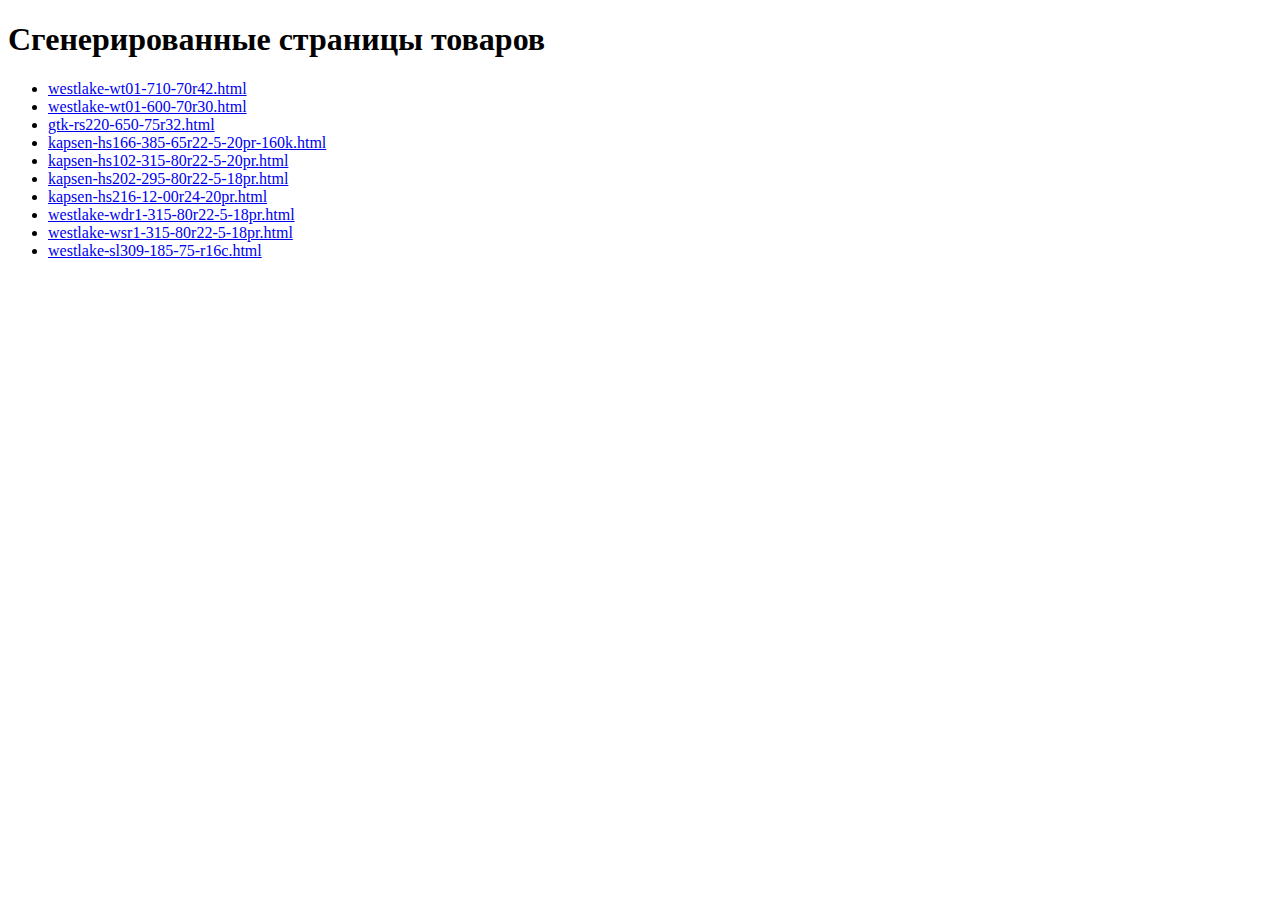
<file: product_pages/index.html>
<!DOCTYPE html>
<html>
<head>
    <title>Все страницы товаров</title>
</head>
<body>
    <h1>Сгенерированные страницы товаров</h1>
    <ul>        <li><a href="westlake-wt01-710-70r42.html">westlake-wt01-710-70r42.html</a></li>
        <li><a href="westlake-wt01-600-70r30.html">westlake-wt01-600-70r30.html</a></li>
        <li><a href="gtk-rs220-650-75r32.html">gtk-rs220-650-75r32.html</a></li>
        <li><a href="kapsen-hs166-385-65r22-5-20pr-160k.html">kapsen-hs166-385-65r22-5-20pr-160k.html</a></li>
        <li><a href="kapsen-hs102-315-80r22-5-20pr.html">kapsen-hs102-315-80r22-5-20pr.html</a></li>
        <li><a href="kapsen-hs202-295-80r22-5-18pr.html">kapsen-hs202-295-80r22-5-18pr.html</a></li>
        <li><a href="kapsen-hs216-12-00r24-20pr.html">kapsen-hs216-12-00r24-20pr.html</a></li>
        <li><a href="westlake-wdr1-315-80r22-5-18pr.html">westlake-wdr1-315-80r22-5-18pr.html</a></li>
        <li><a href="westlake-wsr1-315-80r22-5-18pr.html">westlake-wsr1-315-80r22-5-18pr.html</a></li>
        <li><a href="westlake-sl309-185-75-r16c.html">westlake-sl309-185-75-r16c.html</a></li>
    </ul>
</body>
</html>
</file>
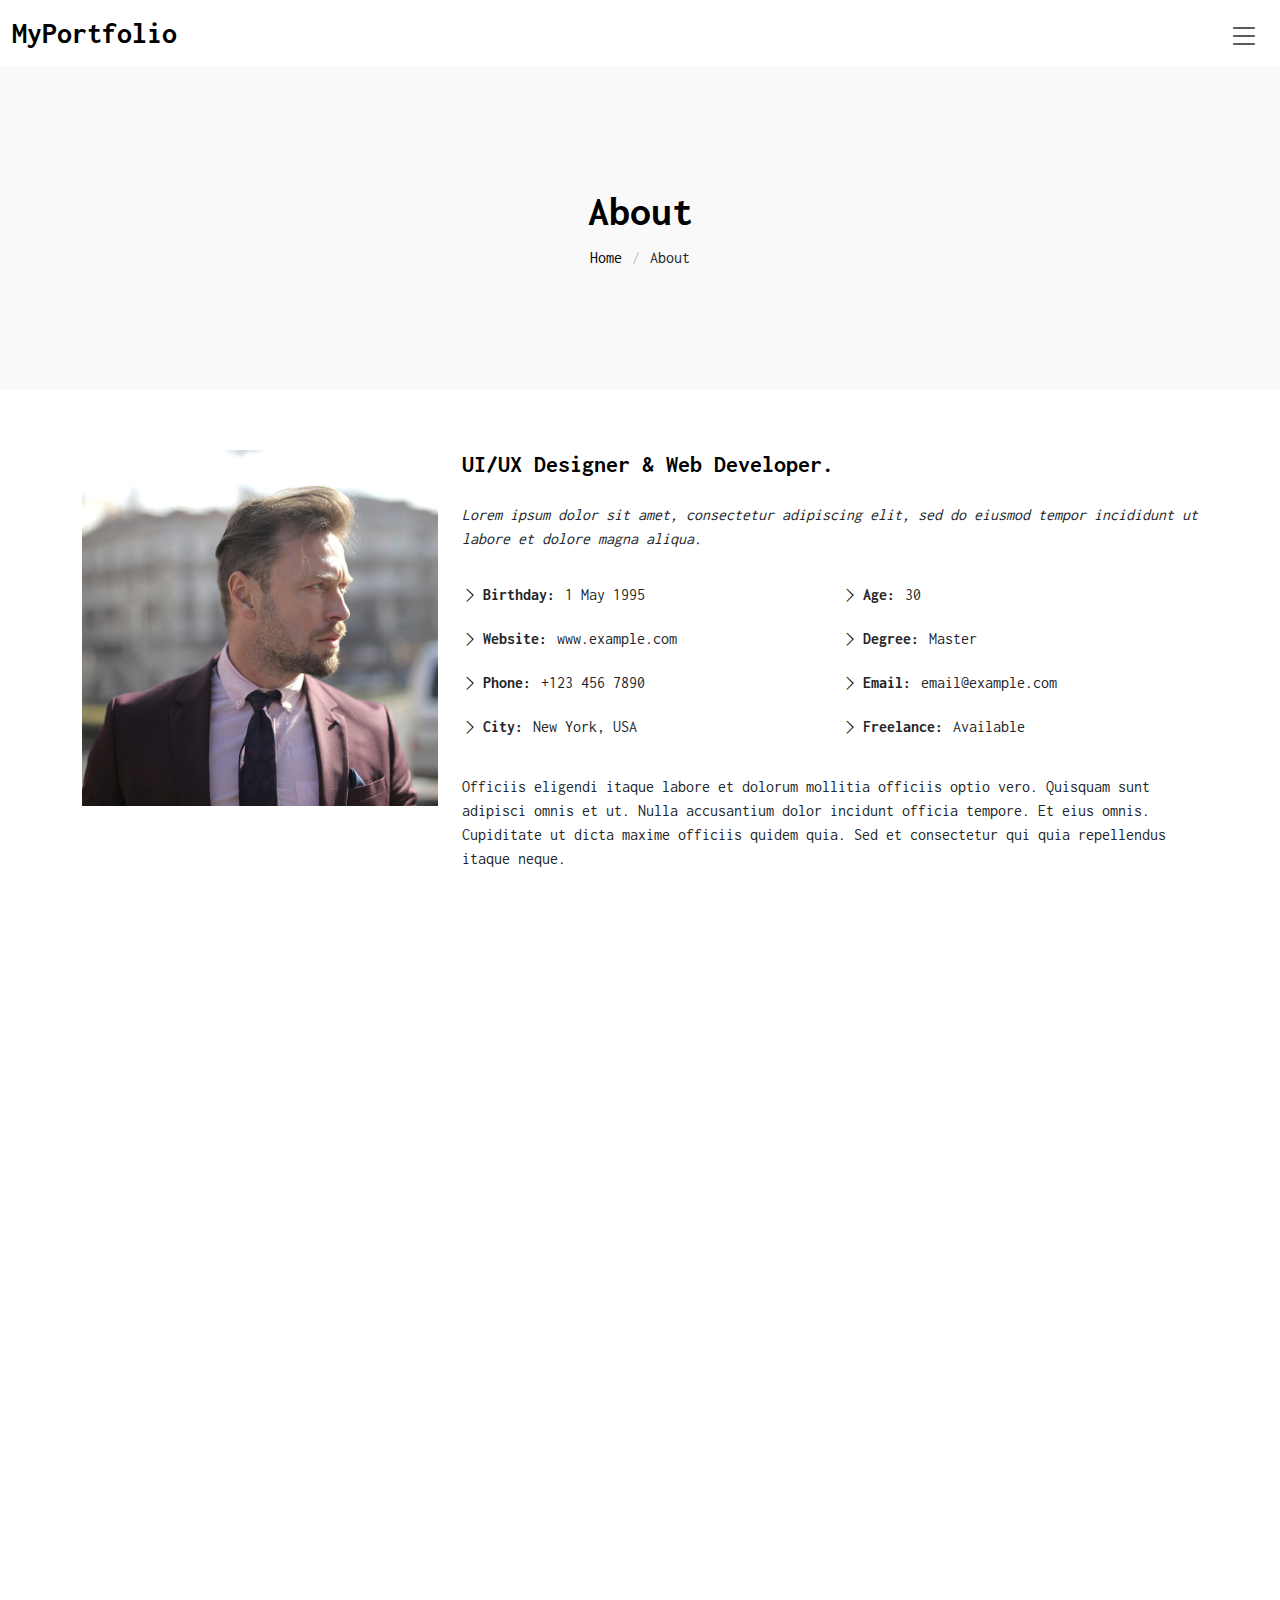
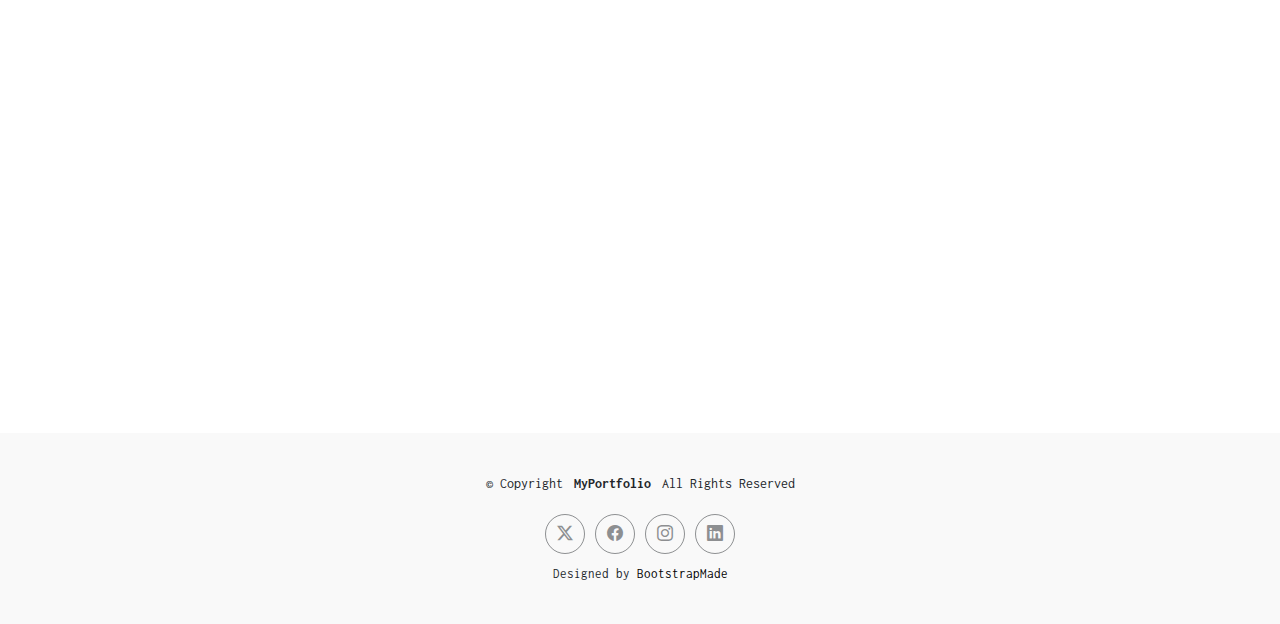
<file: about.html>
<!DOCTYPE html>
<html lang="en">

<head>
  <meta charset="utf-8">
  <meta content="width=device-width, initial-scale=1.0" name="viewport">
  <title>About - MyPortfolio Bootstrap Template</title>
  <meta name="description" content="">
  <meta name="keywords" content="">

  <!-- Favicons -->
  <link href="assets/img/favicon.png" rel="icon">
  <link href="assets/img/apple-touch-icon.png" rel="apple-touch-icon">

  <!-- Fonts -->
  <link href="https://fonts.googleapis.com" rel="preconnect">
  <link href="https://fonts.gstatic.com" rel="preconnect" crossorigin>
  <link href="https://fonts.googleapis.com/css2?family=Inconsolata:wght@200;300;400;500;600;700;800;900&display=swap" rel="stylesheet">

  <!-- Vendor CSS Files -->
  <link href="assets/vendor/bootstrap/css/bootstrap.min.css" rel="stylesheet">
  <link href="assets/vendor/bootstrap-icons/bootstrap-icons.css" rel="stylesheet">
  <link href="assets/vendor/aos/aos.css" rel="stylesheet">
  <link href="assets/vendor/glightbox/css/glightbox.min.css" rel="stylesheet">
  <link href="assets/vendor/swiper/swiper-bundle.min.css" rel="stylesheet">

  <!-- Main CSS File -->
  <link href="assets/css/main.css" rel="stylesheet">

  <!-- =======================================================
  * Template Name: MyPortfolio
  * Template URL: https://bootstrapmade.com/myportfolio-bootstrap-portfolio-website-template/
  * Updated: Aug 08 2024 with Bootstrap v5.3.3
  * Author: BootstrapMade.com
  * License: https://bootstrapmade.com/license/
  ======================================================== -->
</head>

<body class="about-page">

  <header id="header" class="header d-flex align-items-center sticky-top">
    <div class="container-fluid  position-relative d-flex align-items-center justify-content-between">

      <a href="index.html" class="logo d-flex align-items-center">
        <!-- Uncomment the line below if you also wish to use an image logo -->
        <!-- <img src="assets/img/logo.png" alt=""> -->
        <h1 class="sitename">MyPortfolio</h1>
      </a>

      <nav id="navmenu" class="navmenu">
        <ul>
          <li><a href="index.html">Home</a></li>
          <li><a href="about.html" class="active">About</a></li>
          <li><a href="services.html">Services</a></li>
          <li><a href="portfolio.html">Portfolio</a></li>
          <li class="dropdown"><a href="#"><span>Dropdown</span> <i class="bi bi-chevron-down toggle-dropdown"></i></a>
            <ul>
              <li><a href="#">Dropdown 1</a></li>
              <li class="dropdown"><a href="#"><span>Deep Dropdown</span> <i class="bi bi-chevron-down toggle-dropdown"></i></a>
                <ul>
                  <li><a href="#">Deep Dropdown 1</a></li>
                  <li><a href="#">Deep Dropdown 2</a></li>
                  <li><a href="#">Deep Dropdown 3</a></li>
                  <li><a href="#">Deep Dropdown 4</a></li>
                  <li><a href="#">Deep Dropdown 5</a></li>
                </ul>
              </li>
              <li><a href="#">Dropdown 2</a></li>
              <li><a href="#">Dropdown 3</a></li>
              <li><a href="#">Dropdown 4</a></li>
            </ul>
          </li>
          <li><a href="contact.html">Contact</a></li>
        </ul>
        <i class="mobile-nav-toggle d-xl-none bi bi-list"></i>
      </nav>

    </div>
  </header>

  <main class="main">

    <!-- Page Title -->
    <div class="page-title light-background">
      <div class="container">
        <h1>About</h1>
        <nav class="breadcrumbs">
          <ol>
            <li><a href="index.html">Home</a></li>
            <li class="current">About</li>
          </ol>
        </nav>
      </div>
    </div><!-- End Page Title -->

    <!-- About Section -->
    <section id="about" class="about section">

      <div class="container" data-aos="fade-up" data-aos-delay="100">

        <div class="row gy-4 justify-content-center">
          <div class="col-lg-4">
            <img src="assets/img/profile-img.jpg" class="img-fluid" alt="">
          </div>
          <div class="col-lg-8 content">
            <h2>UI/UX Designer &amp; Web Developer.</h2>
            <p class="fst-italic py-3">
              Lorem ipsum dolor sit amet, consectetur adipiscing elit, sed do eiusmod tempor incididunt ut labore et dolore
              magna aliqua.
            </p>
            <div class="row">
              <div class="col-lg-6">
                <ul>
                  <li><i class="bi bi-chevron-right"></i> <strong>Birthday:</strong> <span>1 May 1995</span></li>
                  <li><i class="bi bi-chevron-right"></i> <strong>Website:</strong> <span>www.example.com</span></li>
                  <li><i class="bi bi-chevron-right"></i> <strong>Phone:</strong> <span>+123 456 7890</span></li>
                  <li><i class="bi bi-chevron-right"></i> <strong>City:</strong> <span>New York, USA</span></li>
                </ul>
              </div>
              <div class="col-lg-6">
                <ul>
                  <li><i class="bi bi-chevron-right"></i> <strong>Age:</strong> <span>30</span></li>
                  <li><i class="bi bi-chevron-right"></i> <strong>Degree:</strong> <span>Master</span></li>
                  <li><i class="bi bi-chevron-right"></i> <strong>Email:</strong> <span>email@example.com</span></li>
                  <li><i class="bi bi-chevron-right"></i> <strong>Freelance:</strong> <span>Available</span></li>
                </ul>
              </div>
            </div>
            <p class="py-3">
              Officiis eligendi itaque labore et dolorum mollitia officiis optio vero. Quisquam sunt adipisci omnis et ut. Nulla accusantium dolor incidunt officia tempore. Et eius omnis.
              Cupiditate ut dicta maxime officiis quidem quia. Sed et consectetur qui quia repellendus itaque neque.
            </p>
          </div>
        </div>

      </div>

    </section><!-- /About Section -->

    <!-- Resume Section -->
    <section id="resume" class="resume section">

      <!-- Section Title -->
      <div class="container section-title" data-aos="fade-up">
        <h2>Resume</h2>
        <p>Necessitatibus eius consequatur ex aliquid fuga eum quidem sint consectetur velit</p>
      </div><!-- End Section Title -->

      <div class="container">

        <div class="row">

          <div class="col-lg-6" data-aos="fade-up" data-aos-delay="100">
            <h3 class="resume-title">Sumary</h3>

            <div class="resume-item pb-0">
              <h4>Brandon Johnson</h4>
              <p><em>Innovative and deadline-driven Graphic Designer with 3+ years of experience designing and developing user-centered digital/print marketing material from initial concept to final, polished deliverable.</em></p>
              <ul>
                <li>Portland par 127,Orlando, FL</li>
                <li>(123) 456-7891</li>
                <li>alice.barkley@example.com</li>
              </ul>
            </div><!-- Edn Resume Item -->

            <h3 class="resume-title">Education</h3>
            <div class="resume-item">
              <h4>Master of Fine Arts &amp; Graphic Design</h4>
              <h5>2015 - 2016</h5>
              <p><em>Rochester Institute of Technology, Rochester, NY</em></p>
              <p>Qui deserunt veniam. Et sed aliquam labore tempore sed quisquam iusto autem sit. Ea vero voluptatum qui ut dignissimos deleniti nerada porti sand markend</p>
            </div><!-- Edn Resume Item -->

            <div class="resume-item">
              <h4>Bachelor of Fine Arts &amp; Graphic Design</h4>
              <h5>2010 - 2014</h5>
              <p><em>Rochester Institute of Technology, Rochester, NY</em></p>
              <p>Quia nobis sequi est occaecati aut. Repudiandae et iusto quae reiciendis et quis Eius vel ratione eius unde vitae rerum voluptates asperiores voluptatem Earum molestiae consequatur neque etlon sader mart dila</p>
            </div><!-- Edn Resume Item -->

          </div>

          <div class="col-lg-6" data-aos="fade-up" data-aos-delay="200">
            <h3 class="resume-title">Professional Experience</h3>
            <div class="resume-item">
              <h4>Senior graphic design specialist</h4>
              <h5>2019 - Present</h5>
              <p><em>Experion, New York, NY </em></p>
              <ul>
                <li>Lead in the design, development, and implementation of the graphic, layout, and production communication materials</li>
                <li>Delegate tasks to the 7 members of the design team and provide counsel on all aspects of the project. </li>
                <li>Supervise the assessment of all graphic materials in order to ensure quality and accuracy of the design</li>
                <li>Oversee the efficient use of production project budgets ranging from $2,000 - $25,000</li>
              </ul>
            </div><!-- Edn Resume Item -->

            <div class="resume-item">
              <h4>Graphic design specialist</h4>
              <h5>2017 - 2018</h5>
              <p><em>Stepping Stone Advertising, New York, NY</em></p>
              <ul>
                <li>Developed numerous marketing programs (logos, brochures,infographics, presentations, and advertisements).</li>
                <li>Managed up to 5 projects or tasks at a given time while under pressure</li>
                <li>Recommended and consulted with clients on the most appropriate graphic design</li>
                <li>Created 4+ design presentations and proposals a month for clients and account managers</li>
              </ul>
            </div><!-- Edn Resume Item -->

          </div>

        </div>

      </div>

    </section><!-- /Resume Section -->

  </main>

  <footer id="footer" class="footer light-background">

    <div class="container">
      <div class="copyright text-center ">
        <p>© <span>Copyright</span> <strong class="px-1 sitename">MyPortfolio</strong> <span>All Rights Reserved</span></p>
      </div>
      <div class="social-links d-flex justify-content-center">
        <a href=""><i class="bi bi-twitter-x"></i></a>
        <a href=""><i class="bi bi-facebook"></i></a>
        <a href=""><i class="bi bi-instagram"></i></a>
        <a href=""><i class="bi bi-linkedin"></i></a>
      </div>
      <div class="credits">
        <!-- All the links in the footer should remain intact. -->
        <!-- You can delete the links only if you've purchased the pro version. -->
        <!-- Licensing information: https://bootstrapmade.com/license/ -->
        <!-- Purchase the pro version with working PHP/AJAX contact form: [buy-url] -->
        Designed by <a href="https://bootstrapmade.com/">BootstrapMade</a>
      </div>
    </div>

  </footer>

  <!-- Scroll Top -->
  <a href="#" id="scroll-top" class="scroll-top d-flex align-items-center justify-content-center"><i class="bi bi-arrow-up-short"></i></a>

  <!-- Preloader -->
  <div id="preloader"></div>

  <!-- Vendor JS Files -->
  <script src="assets/vendor/bootstrap/js/bootstrap.bundle.min.js"></script>
  <script src="assets/vendor/php-email-form/validate.js"></script>
  <script src="assets/vendor/aos/aos.js"></script>
  <script src="assets/vendor/glightbox/js/glightbox.min.js"></script>
  <script src="assets/vendor/imagesloaded/imagesloaded.pkgd.min.js"></script>
  <script src="assets/vendor/isotope-layout/isotope.pkgd.min.js"></script>
  <script src="assets/vendor/swiper/swiper-bundle.min.js"></script>

  <!-- Main JS File -->
  <script src="assets/js/main.js"></script>

</body>

</html>
</file>
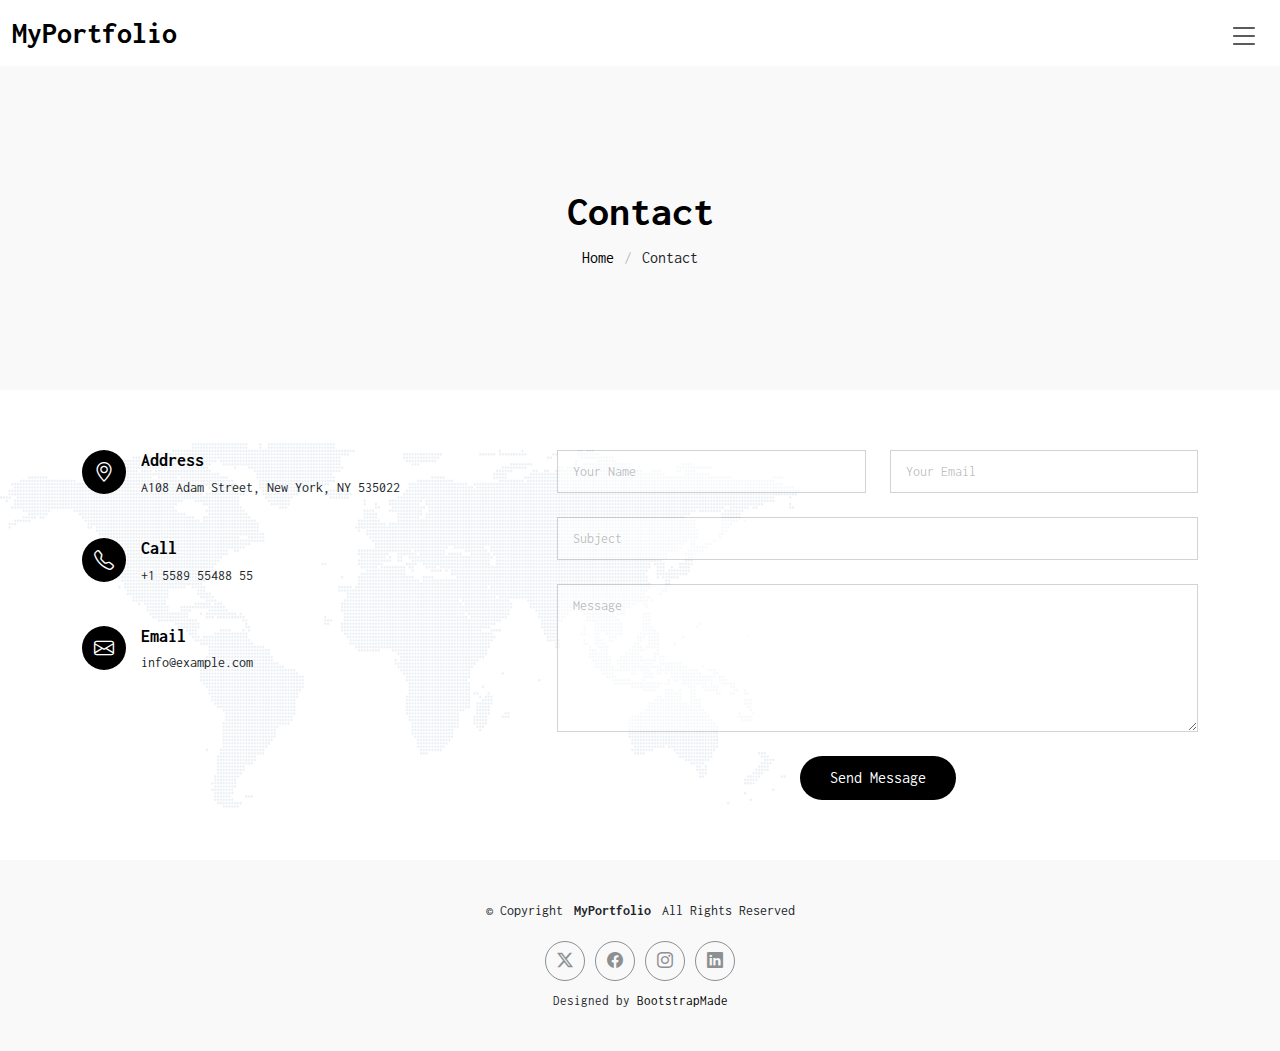
<file: contact.html>
<!DOCTYPE html>
<html lang="en">

<head>
  <meta charset="utf-8">
  <meta content="width=device-width, initial-scale=1.0" name="viewport">
  <title>Contact - MyPortfolio Bootstrap Template</title>
  <meta name="description" content="">
  <meta name="keywords" content="">

  <!-- Favicons -->
  <link href="assets/img/favicon.png" rel="icon">
  <link href="assets/img/apple-touch-icon.png" rel="apple-touch-icon">

  <!-- Fonts -->
  <link href="https://fonts.googleapis.com" rel="preconnect">
  <link href="https://fonts.gstatic.com" rel="preconnect" crossorigin>
  <link href="https://fonts.googleapis.com/css2?family=Inconsolata:wght@200;300;400;500;600;700;800;900&display=swap" rel="stylesheet">

  <!-- Vendor CSS Files -->
  <link href="assets/vendor/bootstrap/css/bootstrap.min.css" rel="stylesheet">
  <link href="assets/vendor/bootstrap-icons/bootstrap-icons.css" rel="stylesheet">
  <link href="assets/vendor/aos/aos.css" rel="stylesheet">
  <link href="assets/vendor/glightbox/css/glightbox.min.css" rel="stylesheet">
  <link href="assets/vendor/swiper/swiper-bundle.min.css" rel="stylesheet">

  <!-- Main CSS File -->
  <link href="assets/css/main.css" rel="stylesheet">

  <!-- =======================================================
  * Template Name: MyPortfolio
  * Template URL: https://bootstrapmade.com/myportfolio-bootstrap-portfolio-website-template/
  * Updated: Aug 08 2024 with Bootstrap v5.3.3
  * Author: BootstrapMade.com
  * License: https://bootstrapmade.com/license/
  ======================================================== -->
</head>

<body class="contact-page">

  <header id="header" class="header d-flex align-items-center sticky-top">
    <div class="container-fluid  position-relative d-flex align-items-center justify-content-between">

      <a href="index.html" class="logo d-flex align-items-center">
        <!-- Uncomment the line below if you also wish to use an image logo -->
        <!-- <img src="assets/img/logo.png" alt=""> -->
        <h1 class="sitename">MyPortfolio</h1>
      </a>

      <nav id="navmenu" class="navmenu">
        <ul>
          <li><a href="index.html">Home</a></li>
          <li><a href="about.html">About</a></li>
          <li><a href="services.html">Services</a></li>
          <li><a href="portfolio.html">Portfolio</a></li>
          <li class="dropdown"><a href="#"><span>Dropdown</span> <i class="bi bi-chevron-down toggle-dropdown"></i></a>
            <ul>
              <li><a href="#">Dropdown 1</a></li>
              <li class="dropdown"><a href="#"><span>Deep Dropdown</span> <i class="bi bi-chevron-down toggle-dropdown"></i></a>
                <ul>
                  <li><a href="#">Deep Dropdown 1</a></li>
                  <li><a href="#">Deep Dropdown 2</a></li>
                  <li><a href="#">Deep Dropdown 3</a></li>
                  <li><a href="#">Deep Dropdown 4</a></li>
                  <li><a href="#">Deep Dropdown 5</a></li>
                </ul>
              </li>
              <li><a href="#">Dropdown 2</a></li>
              <li><a href="#">Dropdown 3</a></li>
              <li><a href="#">Dropdown 4</a></li>
            </ul>
          </li>
          <li><a href="contact.html" class="active">Contact</a></li>
        </ul>
        <i class="mobile-nav-toggle d-xl-none bi bi-list"></i>
      </nav>

    </div>
  </header>

  <main class="main">

    <!-- Page Title -->
    <div class="page-title light-background">
      <div class="container">
        <h1>Contact</h1>
        <nav class="breadcrumbs">
          <ol>
            <li><a href="index.html">Home</a></li>
            <li class="current">Contact</li>
          </ol>
        </nav>
      </div>
    </div><!-- End Page Title -->

    <!-- Contact Section -->
    <section id="contact" class="contact section">

      <div class="container position-relative" data-aos="fade-up" data-aos-delay="100">

        <div class="row gy-4">

          <div class="col-lg-5">
            <div class="info-item d-flex" data-aos="fade-up" data-aos-delay="200">
              <i class="bi bi-geo-alt flex-shrink-0"></i>
              <div>
                <h3>Address</h3>
                <p>A108 Adam Street, New York, NY 535022</p>
              </div>
            </div><!-- End Info Item -->

            <div class="info-item d-flex" data-aos="fade-up" data-aos-delay="300">
              <i class="bi bi-telephone flex-shrink-0"></i>
              <div>
                <h3>Call</h3>
                <p>+1 5589 55488 55</p>
              </div>
            </div><!-- End Info Item -->

            <div class="info-item d-flex" data-aos="fade-up" data-aos-delay="400">
              <i class="bi bi-envelope flex-shrink-0"></i>
              <div>
                <h3>Email<br></h3>
                <p>info@example.com</p>
              </div>
            </div><!-- End Info Item -->

          </div>

          <div class="col-lg-7">
            <form action="forms/contact.php" method="post" class="php-email-form" data-aos="fade-up" data-aos-delay="500">
              <div class="row gy-4">

                <div class="col-md-6">
                  <input type="text" name="name" class="form-control" placeholder="Your Name" required="">
                </div>

                <div class="col-md-6 ">
                  <input type="email" class="form-control" name="email" placeholder="Your Email" required="">
                </div>

                <div class="col-md-12">
                  <input type="text" class="form-control" name="subject" placeholder="Subject" required="">
                </div>

                <div class="col-md-12">
                  <textarea class="form-control" name="message" rows="6" placeholder="Message" required=""></textarea>
                </div>

                <div class="col-md-12 text-center">
                  <div class="loading">Loading</div>
                  <div class="error-message"></div>
                  <div class="sent-message">Your message has been sent. Thank you!</div>

                  <button type="submit">Send Message</button>
                </div>

              </div>
            </form>
          </div><!-- End Contact Form -->

        </div>

      </div>

    </section><!-- /Contact Section -->

  </main>

  <footer id="footer" class="footer light-background">

    <div class="container">
      <div class="copyright text-center ">
        <p>© <span>Copyright</span> <strong class="px-1 sitename">MyPortfolio</strong> <span>All Rights Reserved</span></p>
      </div>
      <div class="social-links d-flex justify-content-center">
        <a href=""><i class="bi bi-twitter-x"></i></a>
        <a href=""><i class="bi bi-facebook"></i></a>
        <a href=""><i class="bi bi-instagram"></i></a>
        <a href=""><i class="bi bi-linkedin"></i></a>
      </div>
      <div class="credits">
        <!-- All the links in the footer should remain intact. -->
        <!-- You can delete the links only if you've purchased the pro version. -->
        <!-- Licensing information: https://bootstrapmade.com/license/ -->
        <!-- Purchase the pro version with working PHP/AJAX contact form: [buy-url] -->
        Designed by <a href="https://bootstrapmade.com/">BootstrapMade</a>
      </div>
    </div>

  </footer>

  <!-- Scroll Top -->
  <a href="#" id="scroll-top" class="scroll-top d-flex align-items-center justify-content-center"><i class="bi bi-arrow-up-short"></i></a>

  <!-- Preloader -->
  <div id="preloader"></div>

  <!-- Vendor JS Files -->
  <script src="assets/vendor/bootstrap/js/bootstrap.bundle.min.js"></script>
  <script src="assets/vendor/php-email-form/validate.js"></script>
  <script src="assets/vendor/aos/aos.js"></script>
  <script src="assets/vendor/glightbox/js/glightbox.min.js"></script>
  <script src="assets/vendor/imagesloaded/imagesloaded.pkgd.min.js"></script>
  <script src="assets/vendor/isotope-layout/isotope.pkgd.min.js"></script>
  <script src="assets/vendor/swiper/swiper-bundle.min.js"></script>

  <!-- Main JS File -->
  <script src="assets/js/main.js"></script>

</body>

</html>
</file>
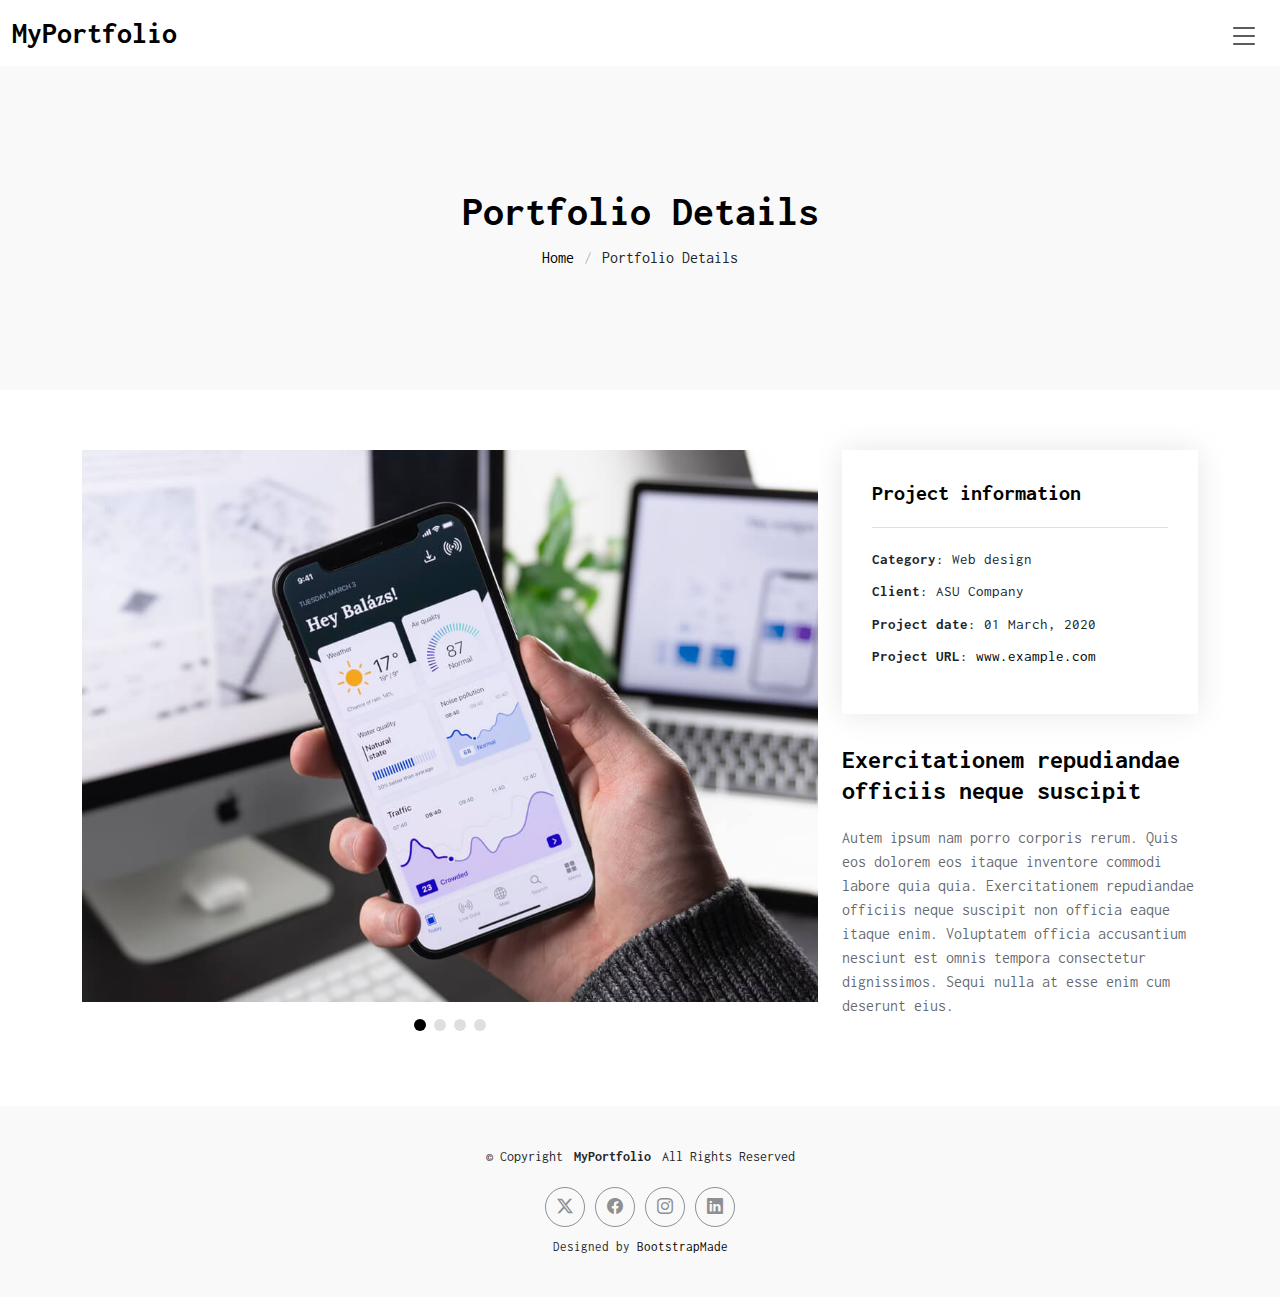
<file: portfolio-details.html>
<!DOCTYPE html>
<html lang="en">

<head>
  <meta charset="utf-8">
  <meta content="width=device-width, initial-scale=1.0" name="viewport">
  <title>Portfolio Details - MyPortfolio Bootstrap Template</title>
  <meta name="description" content="">
  <meta name="keywords" content="">

  <!-- Favicons -->
  <link href="assets/img/favicon.png" rel="icon">
  <link href="assets/img/apple-touch-icon.png" rel="apple-touch-icon">

  <!-- Fonts -->
  <link href="https://fonts.googleapis.com" rel="preconnect">
  <link href="https://fonts.gstatic.com" rel="preconnect" crossorigin>
  <link href="https://fonts.googleapis.com/css2?family=Inconsolata:wght@200;300;400;500;600;700;800;900&display=swap" rel="stylesheet">

  <!-- Vendor CSS Files -->
  <link href="assets/vendor/bootstrap/css/bootstrap.min.css" rel="stylesheet">
  <link href="assets/vendor/bootstrap-icons/bootstrap-icons.css" rel="stylesheet">
  <link href="assets/vendor/aos/aos.css" rel="stylesheet">
  <link href="assets/vendor/glightbox/css/glightbox.min.css" rel="stylesheet">
  <link href="assets/vendor/swiper/swiper-bundle.min.css" rel="stylesheet">

  <!-- Main CSS File -->
  <link href="assets/css/main.css" rel="stylesheet">

  <!-- =======================================================
  * Template Name: MyPortfolio
  * Template URL: https://bootstrapmade.com/myportfolio-bootstrap-portfolio-website-template/
  * Updated: Aug 08 2024 with Bootstrap v5.3.3
  * Author: BootstrapMade.com
  * License: https://bootstrapmade.com/license/
  ======================================================== -->
</head>

<body class="portfolio-details-page">

  <header id="header" class="header d-flex align-items-center sticky-top">
    <div class="container-fluid  position-relative d-flex align-items-center justify-content-between">

      <a href="index.html" class="logo d-flex align-items-center">
        <!-- Uncomment the line below if you also wish to use an image logo -->
        <!-- <img src="assets/img/logo.png" alt=""> -->
        <h1 class="sitename">MyPortfolio</h1>
      </a>

      <nav id="navmenu" class="navmenu">
        <ul>
          <li><a href="index.html">Home</a></li>
          <li><a href="about.html">About</a></li>
          <li><a href="services.html">Services</a></li>
          <li><a href="portfolio.html">Portfolio</a></li>
          <li class="dropdown"><a href="#"><span>Dropdown</span> <i class="bi bi-chevron-down toggle-dropdown"></i></a>
            <ul>
              <li><a href="#">Dropdown 1</a></li>
              <li class="dropdown"><a href="#"><span>Deep Dropdown</span> <i class="bi bi-chevron-down toggle-dropdown"></i></a>
                <ul>
                  <li><a href="#">Deep Dropdown 1</a></li>
                  <li><a href="#">Deep Dropdown 2</a></li>
                  <li><a href="#">Deep Dropdown 3</a></li>
                  <li><a href="#">Deep Dropdown 4</a></li>
                  <li><a href="#">Deep Dropdown 5</a></li>
                </ul>
              </li>
              <li><a href="#">Dropdown 2</a></li>
              <li><a href="#">Dropdown 3</a></li>
              <li><a href="#">Dropdown 4</a></li>
            </ul>
          </li>
          <li><a href="contact.html">Contact</a></li>
        </ul>
        <i class="mobile-nav-toggle d-xl-none bi bi-list"></i>
      </nav>

    </div>
  </header>

  <main class="main">

    <!-- Page Title -->
    <div class="page-title light-background">
      <div class="container">
        <h1>Portfolio Details</h1>
        <nav class="breadcrumbs">
          <ol>
            <li><a href="index.html">Home</a></li>
            <li class="current">Portfolio Details</li>
          </ol>
        </nav>
      </div>
    </div><!-- End Page Title -->

    <!-- Portfolio Details Section -->
    <section id="portfolio-details" class="portfolio-details section">

      <div class="container" data-aos="fade-up" data-aos-delay="100">

        <div class="row gy-4">

          <div class="col-lg-8">
            <div class="portfolio-details-slider swiper init-swiper">

              <script type="application/json" class="swiper-config">
                {
                  "loop": true,
                  "speed": 600,
                  "autoplay": {
                    "delay": 5000
                  },
                  "slidesPerView": "auto",
                  "pagination": {
                    "el": ".swiper-pagination",
                    "type": "bullets",
                    "clickable": true
                  }
                }
              </script>

              <div class="swiper-wrapper align-items-center">

                <div class="swiper-slide">
                  <img src="assets/img/portfolio/app-1.jpg" alt="">
                </div>

                <div class="swiper-slide">
                  <img src="assets/img/portfolio/product-1.jpg" alt="">
                </div>

                <div class="swiper-slide">
                  <img src="assets/img/portfolio/branding-1.jpg" alt="">
                </div>

                <div class="swiper-slide">
                  <img src="assets/img/portfolio/books-1.jpg" alt="">
                </div>

              </div>
              <div class="swiper-pagination"></div>
            </div>
          </div>

          <div class="col-lg-4">
            <div class="portfolio-info" data-aos="fade-up" data-aos-delay="200">
              <h3>Project information</h3>
              <ul>
                <li><strong>Category</strong>: Web design</li>
                <li><strong>Client</strong>: ASU Company</li>
                <li><strong>Project date</strong>: 01 March, 2020</li>
                <li><strong>Project URL</strong>: <a href="#">www.example.com</a></li>
              </ul>
            </div>
            <div class="portfolio-description" data-aos="fade-up" data-aos-delay="300">
              <h2>Exercitationem repudiandae officiis neque suscipit</h2>
              <p>
                Autem ipsum nam porro corporis rerum. Quis eos dolorem eos itaque inventore commodi labore quia quia. Exercitationem repudiandae officiis neque suscipit non officia eaque itaque enim. Voluptatem officia accusantium nesciunt est omnis tempora consectetur dignissimos. Sequi nulla at esse enim cum deserunt eius.
              </p>
            </div>
          </div>

        </div>

      </div>

    </section><!-- /Portfolio Details Section -->

  </main>

  <footer id="footer" class="footer light-background">

    <div class="container">
      <div class="copyright text-center ">
        <p>© <span>Copyright</span> <strong class="px-1 sitename">MyPortfolio</strong> <span>All Rights Reserved</span></p>
      </div>
      <div class="social-links d-flex justify-content-center">
        <a href=""><i class="bi bi-twitter-x"></i></a>
        <a href=""><i class="bi bi-facebook"></i></a>
        <a href=""><i class="bi bi-instagram"></i></a>
        <a href=""><i class="bi bi-linkedin"></i></a>
      </div>
      <div class="credits">
        <!-- All the links in the footer should remain intact. -->
        <!-- You can delete the links only if you've purchased the pro version. -->
        <!-- Licensing information: https://bootstrapmade.com/license/ -->
        <!-- Purchase the pro version with working PHP/AJAX contact form: [buy-url] -->
        Designed by <a href="https://bootstrapmade.com/">BootstrapMade</a>
      </div>
    </div>

  </footer>

  <!-- Scroll Top -->
  <a href="#" id="scroll-top" class="scroll-top d-flex align-items-center justify-content-center"><i class="bi bi-arrow-up-short"></i></a>

  <!-- Preloader -->
  <div id="preloader"></div>

  <!-- Vendor JS Files -->
  <script src="assets/vendor/bootstrap/js/bootstrap.bundle.min.js"></script>
  <script src="assets/vendor/php-email-form/validate.js"></script>
  <script src="assets/vendor/aos/aos.js"></script>
  <script src="assets/vendor/glightbox/js/glightbox.min.js"></script>
  <script src="assets/vendor/imagesloaded/imagesloaded.pkgd.min.js"></script>
  <script src="assets/vendor/isotope-layout/isotope.pkgd.min.js"></script>
  <script src="assets/vendor/swiper/swiper-bundle.min.js"></script>

  <!-- Main JS File -->
  <script src="assets/js/main.js"></script>

</body>

</html>
</file>
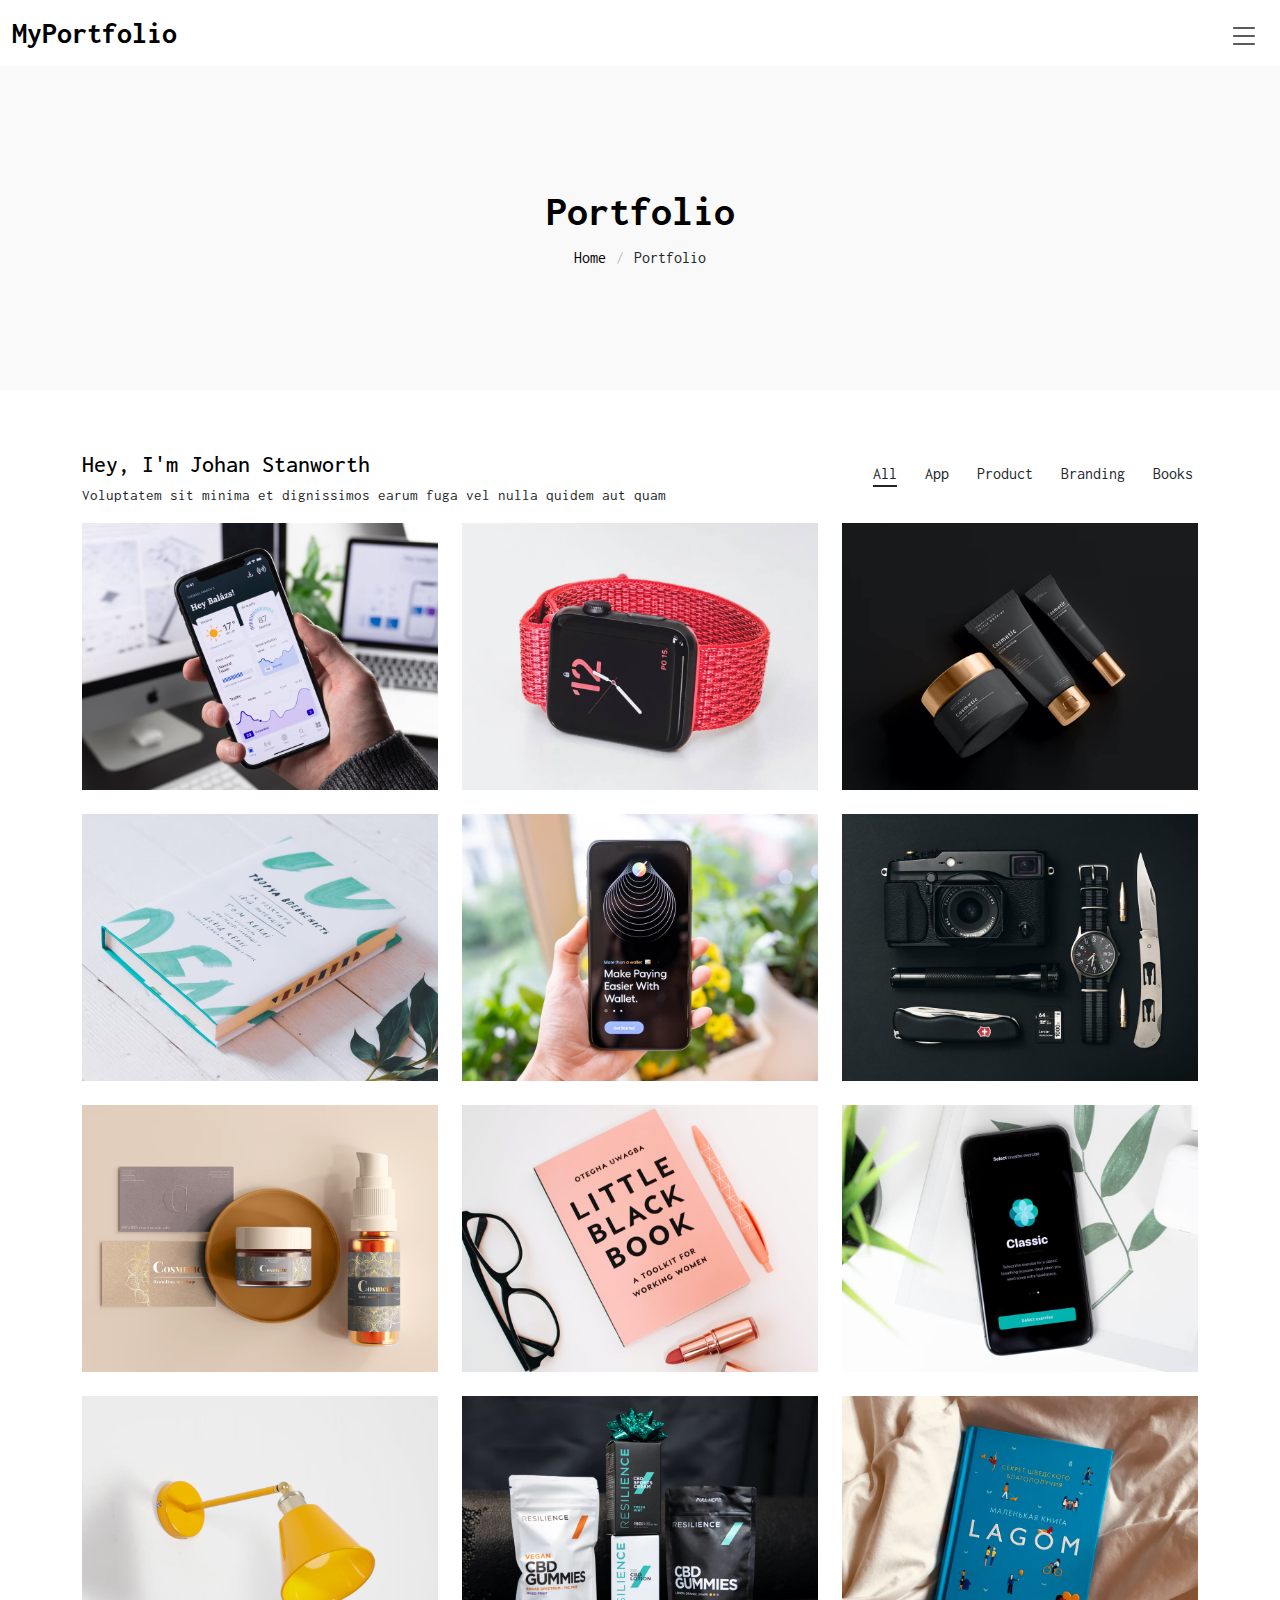
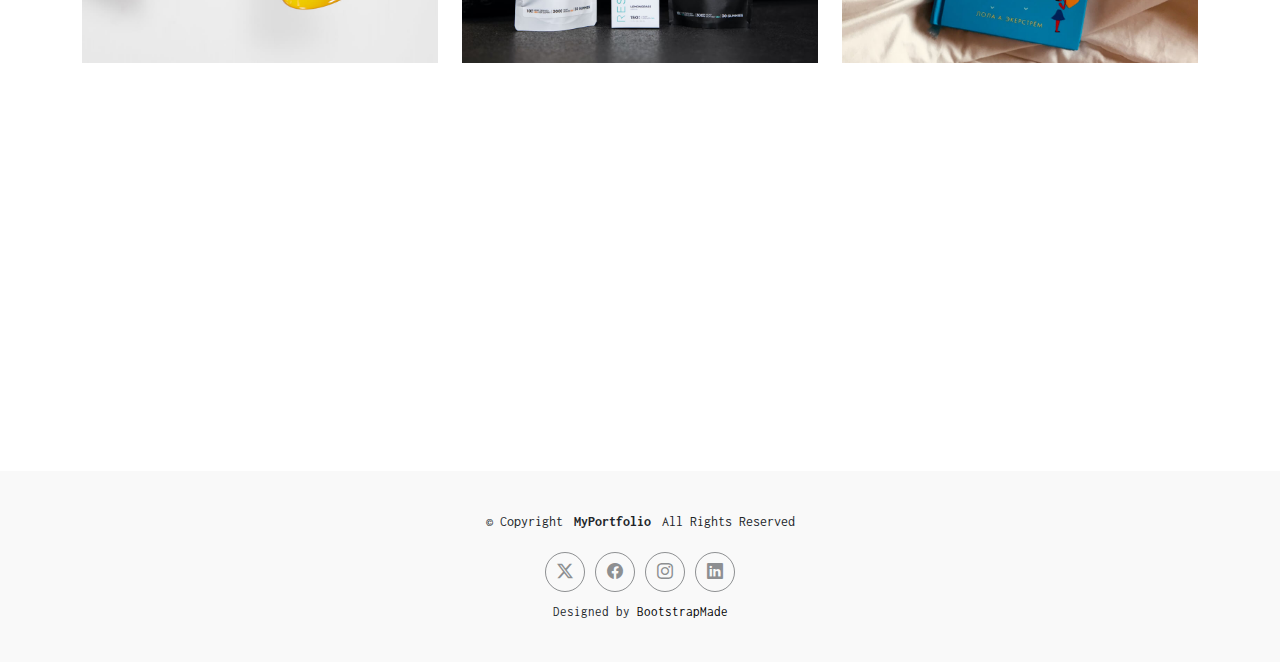
<file: portfolio.html>
<!DOCTYPE html>
<html lang="en">

<head>
  <meta charset="utf-8">
  <meta content="width=device-width, initial-scale=1.0" name="viewport">
  <title>Portfolio - MyPortfolio Bootstrap Template</title>
  <meta name="description" content="">
  <meta name="keywords" content="">

  <!-- Favicons -->
  <link href="assets/img/favicon.png" rel="icon">
  <link href="assets/img/apple-touch-icon.png" rel="apple-touch-icon">

  <!-- Fonts -->
  <link href="https://fonts.googleapis.com" rel="preconnect">
  <link href="https://fonts.gstatic.com" rel="preconnect" crossorigin>
  <link href="https://fonts.googleapis.com/css2?family=Inconsolata:wght@200;300;400;500;600;700;800;900&display=swap" rel="stylesheet">

  <!-- Vendor CSS Files -->
  <link href="assets/vendor/bootstrap/css/bootstrap.min.css" rel="stylesheet">
  <link href="assets/vendor/bootstrap-icons/bootstrap-icons.css" rel="stylesheet">
  <link href="assets/vendor/aos/aos.css" rel="stylesheet">
  <link href="assets/vendor/glightbox/css/glightbox.min.css" rel="stylesheet">
  <link href="assets/vendor/swiper/swiper-bundle.min.css" rel="stylesheet">

  <!-- Main CSS File -->
  <link href="assets/css/main.css" rel="stylesheet">

  <!-- =======================================================
  * Template Name: MyPortfolio
  * Template URL: https://bootstrapmade.com/myportfolio-bootstrap-portfolio-website-template/
  * Updated: Aug 08 2024 with Bootstrap v5.3.3
  * Author: BootstrapMade.com
  * License: https://bootstrapmade.com/license/
  ======================================================== -->
</head>

<body class="portfolio-page">

  <header id="header" class="header d-flex align-items-center sticky-top">
    <div class="container-fluid  position-relative d-flex align-items-center justify-content-between">

      <a href="index.html" class="logo d-flex align-items-center">
        <!-- Uncomment the line below if you also wish to use an image logo -->
        <!-- <img src="assets/img/logo.png" alt=""> -->
        <h1 class="sitename">MyPortfolio</h1>
      </a>

      <nav id="navmenu" class="navmenu">
        <ul>
          <li><a href="index.html">Home</a></li>
          <li><a href="about.html">About</a></li>
          <li><a href="services.html">Services</a></li>
          <li><a href="portfolio.html" class="active">Portfolio</a></li>
          <li class="dropdown"><a href="#"><span>Dropdown</span> <i class="bi bi-chevron-down toggle-dropdown"></i></a>
            <ul>
              <li><a href="#">Dropdown 1</a></li>
              <li class="dropdown"><a href="#"><span>Deep Dropdown</span> <i class="bi bi-chevron-down toggle-dropdown"></i></a>
                <ul>
                  <li><a href="#">Deep Dropdown 1</a></li>
                  <li><a href="#">Deep Dropdown 2</a></li>
                  <li><a href="#">Deep Dropdown 3</a></li>
                  <li><a href="#">Deep Dropdown 4</a></li>
                  <li><a href="#">Deep Dropdown 5</a></li>
                </ul>
              </li>
              <li><a href="#">Dropdown 2</a></li>
              <li><a href="#">Dropdown 3</a></li>
              <li><a href="#">Dropdown 4</a></li>
            </ul>
          </li>
          <li><a href="contact.html">Contact</a></li>
        </ul>
        <i class="mobile-nav-toggle d-xl-none bi bi-list"></i>
      </nav>

    </div>
  </header>

  <main class="main">

    <!-- Page Title -->
    <div class="page-title light-background">
      <div class="container">
        <h1>Portfolio</h1>
        <nav class="breadcrumbs">
          <ol>
            <li><a href="index.html">Home</a></li>
            <li class="current">Portfolio</li>
          </ol>
        </nav>
      </div>
    </div><!-- End Page Title -->

    <!-- Portfolio Section -->
    <section id="portfolio" class="portfolio section">

      <div class="container">

        <div class="isotope-layout" data-default-filter="*" data-layout="masonry" data-sort="original-order">

          <div class="row align-items-center">
            <div class="col-lg-7 portfolio-info">
              <h3>Hey, I'm Johan Stanworth</h3>
              <p>Voluptatem sit minima et dignissimos earum fuga vel nulla quidem aut quam</p>
            </div>
            <div class="col-lg-5 text-center text-lg-end">
              <ul class="portfolio-filters isotope-filters" data-aos="fade-up" data-aos-delay="100">
                <li data-filter="*" class="filter-active">All</li>
                <li data-filter=".filter-app">App</li>
                <li data-filter=".filter-product">Product</li>
                <li data-filter=".filter-branding">Branding</li>
                <li data-filter=".filter-books">Books</li>
              </ul><!-- End Portfolio Filters -->
            </div>
          </div>

          <div class="row gy-4 isotope-container" data-aos="fade-up" data-aos-delay="200" style="position: relative; height: 1344px;">

            <div class="col-lg-4 col-md-6 portfolio-item isotope-item filter-app" style="position: absolute; left: 0px; top: 0px;">
              <div class="portfolio-content h-100">
                <img src="assets/img/portfolio/app-1.jpg" class="img-fluid" alt="">
                <div class="portfolio-info">
                  <h4>App 1</h4>
                  <p>Lorem ipsum</p>
                  <div>
                    <a href="assets/img/portfolio/app-1.jpg" title="App 1" data-gallery="portfolio-gallery-app" class="glightbox preview-link"><i class="bi bi-zoom-in"></i></a>
                    <a href="portfolio-details.html" title="More Details" class="details-link"><i class="bi bi-link-45deg"></i></a>
                  </div>
                </div>
              </div>
            </div><!-- End Portfolio Item -->

            <div class="col-lg-4 col-md-6 portfolio-item isotope-item filter-product" style="position: absolute; left: 440px; top: 0px;">
              <div class="portfolio-content h-100">
                <img src="assets/img/portfolio/product-1.jpg" class="img-fluid" alt="">
                <div class="portfolio-info">
                  <h4>Product 1</h4>
                  <p>Lorem ipsum</p>
                  <div>
                    <a href="assets/img/portfolio/product-1.jpg" title="Product 1" data-gallery="portfolio-gallery-product" class="glightbox preview-link"><i class="bi bi-zoom-in"></i></a>
                    <a href="portfolio-details.html" title="More Details" class="details-link"><i class="bi bi-link-45deg"></i></a>
                  </div>
                </div>
              </div>
            </div><!-- End Portfolio Item -->

            <div class="col-lg-4 col-md-6 portfolio-item isotope-item filter-branding" style="position: absolute; left: 880px; top: 0px;">
              <div class="portfolio-content h-100">
                <img src="assets/img/portfolio/branding-1.jpg" class="img-fluid" alt="">
                <div class="portfolio-info">
                  <h4>Branding 1</h4>
                  <p>Lorem ipsum</p>
                  <div>
                    <a href="assets/img/portfolio/branding-1.jpg" title="Branding 1" data-gallery="portfolio-gallery-branding" class="glightbox preview-link"><i class="bi bi-zoom-in"></i></a>
                    <a href="portfolio-details.html" title="More Details" class="details-link"><i class="bi bi-link-45deg"></i></a>
                  </div>
                </div>
              </div>
            </div><!-- End Portfolio Item -->

            <div class="col-lg-4 col-md-6 portfolio-item isotope-item filter-books" style="position: absolute; left: 0px; top: 336px;">
              <div class="portfolio-content h-100">
                <img src="assets/img/portfolio/books-1.jpg" class="img-fluid" alt="">
                <div class="portfolio-info">
                  <h4>Books 1</h4>
                  <p>Lorem ipsum</p>
                  <div>
                    <a href="assets/img/portfolio/books-1.jpg" title="Branding 1" data-gallery="portfolio-gallery-book" class="glightbox preview-link"><i class="bi bi-zoom-in"></i></a>
                    <a href="portfolio-details.html" title="More Details" class="details-link"><i class="bi bi-link-45deg"></i></a>
                  </div>
                </div>
              </div>
            </div><!-- End Portfolio Item -->

            <div class="col-lg-4 col-md-6 portfolio-item isotope-item filter-app" style="position: absolute; left: 440px; top: 336px;">
              <div class="portfolio-content h-100">
                <img src="assets/img/portfolio/app-2.jpg" class="img-fluid" alt="">
                <div class="portfolio-info">
                  <h4>App 2</h4>
                  <p>Lorem ipsum</p>
                  <div>
                    <a href="assets/img/portfolio/app-2.jpg" title="App 2" data-gallery="portfolio-gallery-app" class="glightbox preview-link"><i class="bi bi-zoom-in"></i></a>
                    <a href="portfolio-details.html" title="More Details" class="details-link"><i class="bi bi-link-45deg"></i></a>
                  </div>
                </div>
              </div>
            </div><!-- End Portfolio Item -->

            <div class="col-lg-4 col-md-6 portfolio-item isotope-item filter-product" style="position: absolute; left: 880px; top: 336px;">
              <div class="portfolio-content h-100">
                <img src="assets/img/portfolio/product-2.jpg" class="img-fluid" alt="">
                <div class="portfolio-info">
                  <h4>Product 2</h4>
                  <p>Lorem ipsum</p>
                  <div>
                    <a href="assets/img/portfolio/product-2.jpg" title="Product 2" data-gallery="portfolio-gallery-product" class="glightbox preview-link"><i class="bi bi-zoom-in"></i></a>
                    <a href="portfolio-details.html" title="More Details" class="details-link"><i class="bi bi-link-45deg"></i></a>
                  </div>
                </div>
              </div>
            </div><!-- End Portfolio Item -->

            <div class="col-lg-4 col-md-6 portfolio-item isotope-item filter-branding" style="position: absolute; left: 0px; top: 672px;">
              <div class="portfolio-content h-100">
                <img src="assets/img/portfolio/branding-2.jpg" class="img-fluid" alt="">
                <div class="portfolio-info">
                  <h4>Branding 2</h4>
                  <p>Lorem ipsum</p>
                  <div>
                    <a href="assets/img/portfolio/branding-2.jpg" title="Branding 2" data-gallery="portfolio-gallery-branding" class="glightbox preview-link"><i class="bi bi-zoom-in"></i></a>
                    <a href="portfolio-details.html" title="More Details" class="details-link"><i class="bi bi-link-45deg"></i></a>
                  </div>
                </div>
              </div>
            </div><!-- End Portfolio Item -->

            <div class="col-lg-4 col-md-6 portfolio-item isotope-item filter-books" style="position: absolute; left: 440px; top: 672px;">
              <div class="portfolio-content h-100">
                <img src="assets/img/portfolio/books-2.jpg" class="img-fluid" alt="">
                <div class="portfolio-info">
                  <h4>Books 2</h4>
                  <p>Lorem ipsum</p>
                  <div>
                    <a href="assets/img/portfolio/books-2.jpg" title="Branding 2" data-gallery="portfolio-gallery-book" class="glightbox preview-link"><i class="bi bi-zoom-in"></i></a>
                    <a href="portfolio-details.html" title="More Details" class="details-link"><i class="bi bi-link-45deg"></i></a>
                  </div>
                </div>
              </div>
            </div><!-- End Portfolio Item -->

            <div class="col-lg-4 col-md-6 portfolio-item isotope-item filter-app" style="position: absolute; left: 880px; top: 672px;">
              <div class="portfolio-content h-100">
                <img src="assets/img/portfolio/app-3.jpg" class="img-fluid" alt="">
                <div class="portfolio-info">
                  <h4>App 3</h4>
                  <p>Lorem ipsum</p>
                  <div>
                    <a href="assets/img/portfolio/app-3.jpg" title="App 3" data-gallery="portfolio-gallery-app" class="glightbox preview-link"><i class="bi bi-zoom-in"></i></a>
                    <a href="portfolio-details.html" title="More Details" class="details-link"><i class="bi bi-link-45deg"></i></a>
                  </div>
                </div>
              </div>
            </div><!-- End Portfolio Item -->

            <div class="col-lg-4 col-md-6 portfolio-item isotope-item filter-product" style="position: absolute; left: 0px; top: 1008px;">
              <div class="portfolio-content h-100">
                <img src="assets/img/portfolio/product-3.jpg" class="img-fluid" alt="">
                <div class="portfolio-info">
                  <h4>Product 3</h4>
                  <p>Lorem ipsum</p>
                  <div>
                    <a href="assets/img/portfolio/product-3.jpg" title="Product 3" data-gallery="portfolio-gallery-product" class="glightbox preview-link"><i class="bi bi-zoom-in"></i></a>
                    <a href="portfolio-details.html" title="More Details" class="details-link"><i class="bi bi-link-45deg"></i></a>
                  </div>
                </div>
              </div>
            </div><!-- End Portfolio Item -->

            <div class="col-lg-4 col-md-6 portfolio-item isotope-item filter-branding" style="position: absolute; left: 440px; top: 1008px;">
              <div class="portfolio-content h-100">
                <img src="assets/img/portfolio/branding-3.jpg" class="img-fluid" alt="">
                <div class="portfolio-info">
                  <h4>Branding 3</h4>
                  <p>Lorem ipsum</p>
                  <div>
                    <a href="assets/img/portfolio/branding-3.jpg" title="Branding 2" data-gallery="portfolio-gallery-branding" class="glightbox preview-link"><i class="bi bi-zoom-in"></i></a>
                    <a href="portfolio-details.html" title="More Details" class="details-link"><i class="bi bi-link-45deg"></i></a>
                  </div>
                </div>
              </div>
            </div><!-- End Portfolio Item -->

            <div class="col-lg-4 col-md-6 portfolio-item isotope-item filter-books" style="position: absolute; left: 880px; top: 1008px;">
              <div class="portfolio-content h-100">
                <img src="assets/img/portfolio/books-3.jpg" class="img-fluid" alt="">
                <div class="portfolio-info">
                  <h4>Books 3</h4>
                  <p>Lorem ipsum</p>
                  <div>
                    <a href="assets/img/portfolio/books-3.jpg" title="Branding 3" data-gallery="portfolio-gallery-book" class="glightbox preview-link"><i class="bi bi-zoom-in"></i></a>
                    <a href="portfolio-details.html" title="More Details" class="details-link"><i class="bi bi-link-45deg"></i></a>
                  </div>
                </div>
              </div>
            </div><!-- End Portfolio Item -->

          </div><!-- End Portfolio Container -->

        </div>

      </div>

    </section><!-- /Portfolio Section -->

    <!-- Clients Section -->
    <section id="clients" class="clients section">

      <!-- Section Title -->
      <div class="container section-title" data-aos="fade-up">
        <h2>My Clients</h2>
        <p>Necessitatibus eius consequatur ex aliquid fuga eum quidem sint consectetur velit</p>
      </div><!-- End Section Title -->

      <div class="container" data-aos="fade-up" data-aos-delay="100">

        <div class="swiper init-swiper">
          <script type="application/json" class="swiper-config">
            {
              "loop": true,
              "speed": 600,
              "autoplay": {
                "delay": 5000
              },
              "slidesPerView": "auto",
              "pagination": {
                "el": ".swiper-pagination",
                "type": "bullets",
                "clickable": true
              },
              "breakpoints": {
                "320": {
                  "slidesPerView": 2,
                  "spaceBetween": 40
                },
                "480": {
                  "slidesPerView": 3,
                  "spaceBetween": 60
                },
                "640": {
                  "slidesPerView": 4,
                  "spaceBetween": 80
                },
                "992": {
                  "slidesPerView": 6,
                  "spaceBetween": 120
                }
              }
            }
          </script>
          <div class="swiper-wrapper align-items-center">
            <div class="swiper-slide"><img src="assets/img/clients/client-1.png" class="img-fluid" alt=""></div>
            <div class="swiper-slide"><img src="assets/img/clients/client-2.png" class="img-fluid" alt=""></div>
            <div class="swiper-slide"><img src="assets/img/clients/client-3.png" class="img-fluid" alt=""></div>
            <div class="swiper-slide"><img src="assets/img/clients/client-4.png" class="img-fluid" alt=""></div>
            <div class="swiper-slide"><img src="assets/img/clients/client-5.png" class="img-fluid" alt=""></div>
            <div class="swiper-slide"><img src="assets/img/clients/client-6.png" class="img-fluid" alt=""></div>
            <div class="swiper-slide"><img src="assets/img/clients/client-7.png" class="img-fluid" alt=""></div>
            <div class="swiper-slide"><img src="assets/img/clients/client-8.png" class="img-fluid" alt=""></div>
          </div>
          <div class="swiper-pagination"></div>
        </div>

      </div>

    </section><!-- /Clients Section -->

  </main>

  <footer id="footer" class="footer light-background">

    <div class="container">
      <div class="copyright text-center ">
        <p>© <span>Copyright</span> <strong class="px-1 sitename">MyPortfolio</strong> <span>All Rights Reserved</span></p>
      </div>
      <div class="social-links d-flex justify-content-center">
        <a href=""><i class="bi bi-twitter-x"></i></a>
        <a href=""><i class="bi bi-facebook"></i></a>
        <a href=""><i class="bi bi-instagram"></i></a>
        <a href=""><i class="bi bi-linkedin"></i></a>
      </div>
      <div class="credits">
        <!-- All the links in the footer should remain intact. -->
        <!-- You can delete the links only if you've purchased the pro version. -->
        <!-- Licensing information: https://bootstrapmade.com/license/ -->
        <!-- Purchase the pro version with working PHP/AJAX contact form: [buy-url] -->
        Designed by <a href="https://bootstrapmade.com/">BootstrapMade</a>
      </div>
    </div>

  </footer>

  <!-- Scroll Top -->
  <a href="#" id="scroll-top" class="scroll-top d-flex align-items-center justify-content-center"><i class="bi bi-arrow-up-short"></i></a>

  <!-- Preloader -->
  <div id="preloader"></div>

  <!-- Vendor JS Files -->
  <script src="assets/vendor/bootstrap/js/bootstrap.bundle.min.js"></script>
  <script src="assets/vendor/php-email-form/validate.js"></script>
  <script src="assets/vendor/aos/aos.js"></script>
  <script src="assets/vendor/glightbox/js/glightbox.min.js"></script>
  <script src="assets/vendor/imagesloaded/imagesloaded.pkgd.min.js"></script>
  <script src="assets/vendor/isotope-layout/isotope.pkgd.min.js"></script>
  <script src="assets/vendor/swiper/swiper-bundle.min.js"></script>

  <!-- Main JS File -->
  <script src="assets/js/main.js"></script>

</body>

</html>
</file>
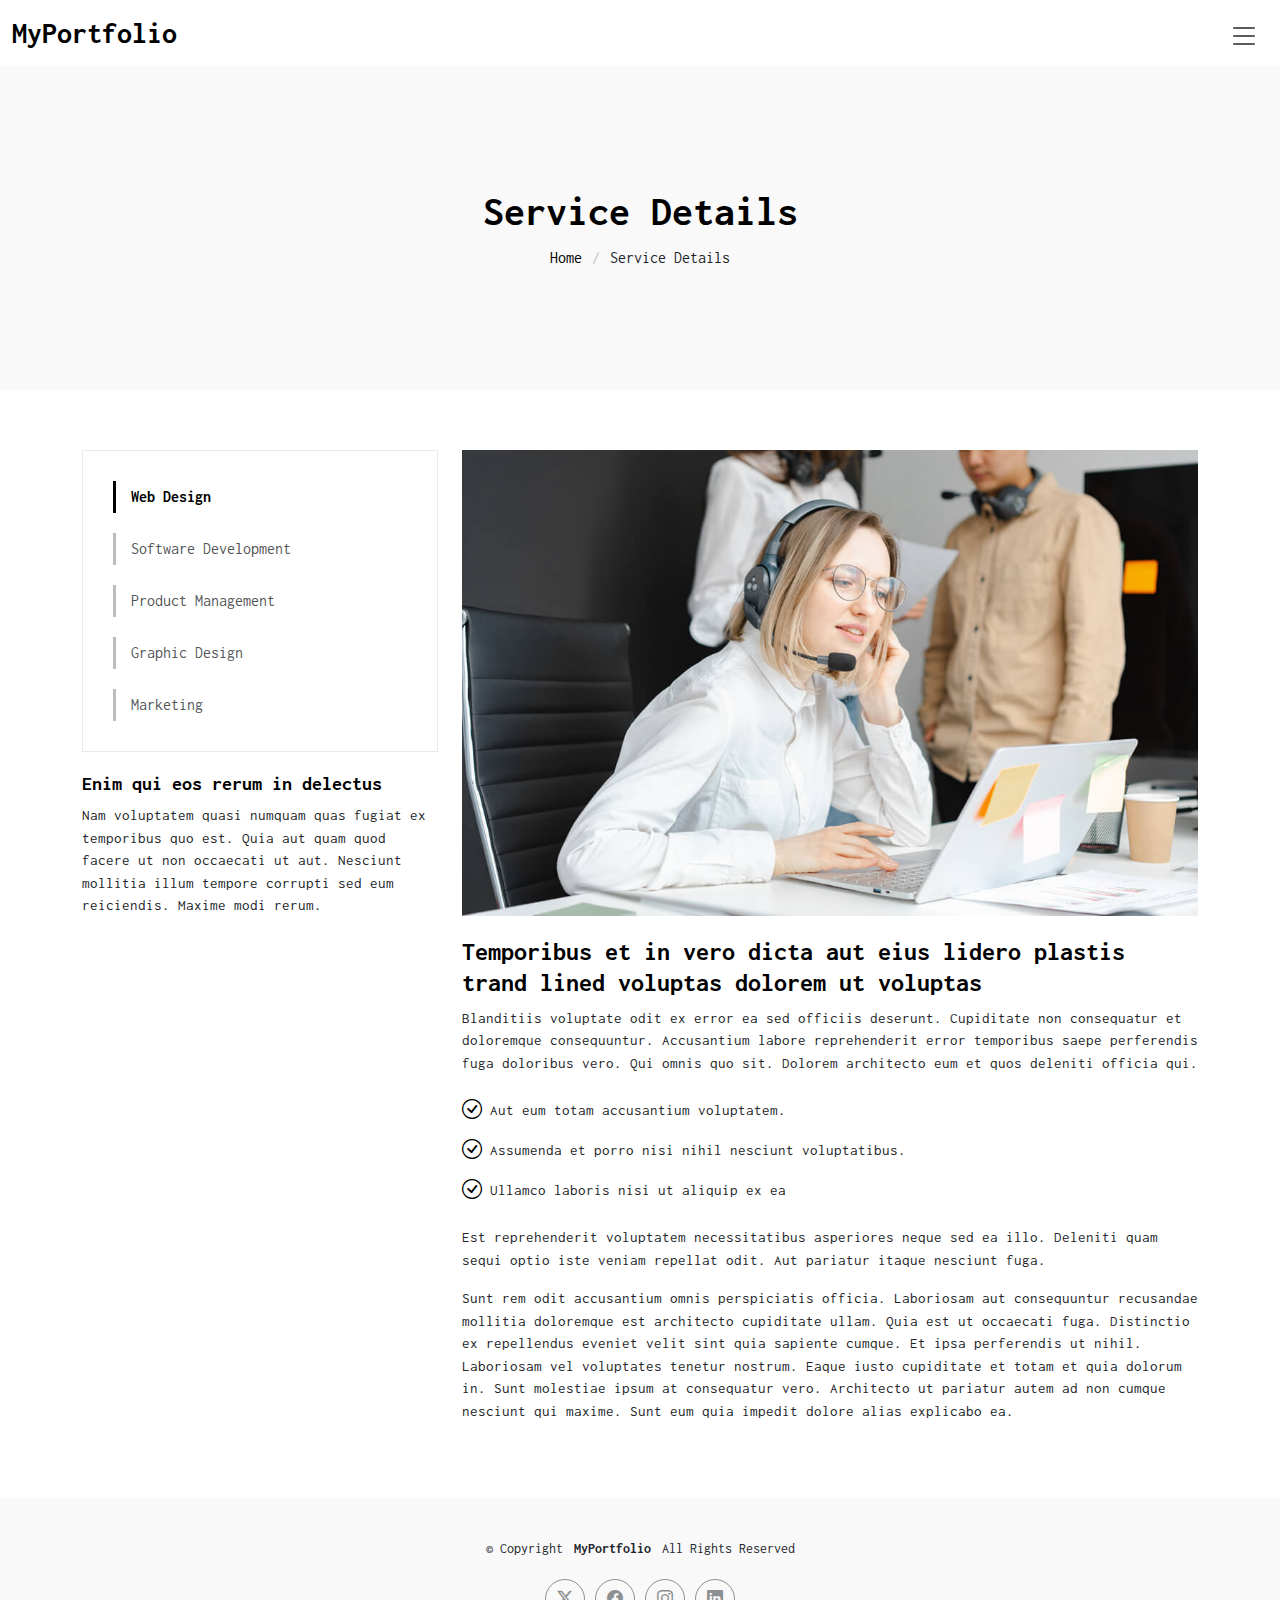
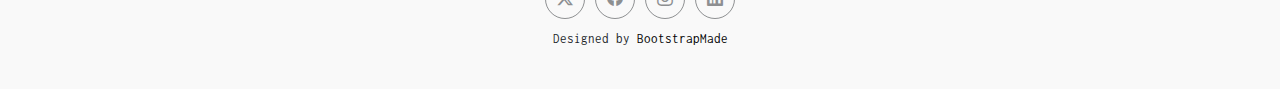
<file: service-details.html>
<!DOCTYPE html>
<html lang="en">

<head>
  <meta charset="utf-8">
  <meta content="width=device-width, initial-scale=1.0" name="viewport">
  <title>Service Details - MyPortfolio Bootstrap Template</title>
  <meta name="description" content="">
  <meta name="keywords" content="">

  <!-- Favicons -->
  <link href="assets/img/favicon.png" rel="icon">
  <link href="assets/img/apple-touch-icon.png" rel="apple-touch-icon">

  <!-- Fonts -->
  <link href="https://fonts.googleapis.com" rel="preconnect">
  <link href="https://fonts.gstatic.com" rel="preconnect" crossorigin>
  <link href="https://fonts.googleapis.com/css2?family=Inconsolata:wght@200;300;400;500;600;700;800;900&display=swap" rel="stylesheet">

  <!-- Vendor CSS Files -->
  <link href="assets/vendor/bootstrap/css/bootstrap.min.css" rel="stylesheet">
  <link href="assets/vendor/bootstrap-icons/bootstrap-icons.css" rel="stylesheet">
  <link href="assets/vendor/aos/aos.css" rel="stylesheet">
  <link href="assets/vendor/glightbox/css/glightbox.min.css" rel="stylesheet">
  <link href="assets/vendor/swiper/swiper-bundle.min.css" rel="stylesheet">

  <!-- Main CSS File -->
  <link href="assets/css/main.css" rel="stylesheet">

  <!-- =======================================================
  * Template Name: MyPortfolio
  * Template URL: https://bootstrapmade.com/myportfolio-bootstrap-portfolio-website-template/
  * Updated: Aug 08 2024 with Bootstrap v5.3.3
  * Author: BootstrapMade.com
  * License: https://bootstrapmade.com/license/
  ======================================================== -->
</head>

<body class="service-details-page">

  <header id="header" class="header d-flex align-items-center sticky-top">
    <div class="container-fluid  position-relative d-flex align-items-center justify-content-between">

      <a href="index.html" class="logo d-flex align-items-center">
        <!-- Uncomment the line below if you also wish to use an image logo -->
        <!-- <img src="assets/img/logo.png" alt=""> -->
        <h1 class="sitename">MyPortfolio</h1>
      </a>

      <nav id="navmenu" class="navmenu">
        <ul>
          <li><a href="index.html">Home</a></li>
          <li><a href="about.html">About</a></li>
          <li><a href="services.html">Services</a></li>
          <li><a href="portfolio.html">Portfolio</a></li>
          <li class="dropdown"><a href="#"><span>Dropdown</span> <i class="bi bi-chevron-down toggle-dropdown"></i></a>
            <ul>
              <li><a href="#">Dropdown 1</a></li>
              <li class="dropdown"><a href="#"><span>Deep Dropdown</span> <i class="bi bi-chevron-down toggle-dropdown"></i></a>
                <ul>
                  <li><a href="#">Deep Dropdown 1</a></li>
                  <li><a href="#">Deep Dropdown 2</a></li>
                  <li><a href="#">Deep Dropdown 3</a></li>
                  <li><a href="#">Deep Dropdown 4</a></li>
                  <li><a href="#">Deep Dropdown 5</a></li>
                </ul>
              </li>
              <li><a href="#">Dropdown 2</a></li>
              <li><a href="#">Dropdown 3</a></li>
              <li><a href="#">Dropdown 4</a></li>
            </ul>
          </li>
          <li><a href="contact.html">Contact</a></li>
        </ul>
        <i class="mobile-nav-toggle d-xl-none bi bi-list"></i>
      </nav>

    </div>
  </header>

  <main class="main">

    <!-- Page Title -->
    <div class="page-title light-background">
      <div class="container">
        <h1>Service Details</h1>
        <nav class="breadcrumbs">
          <ol>
            <li><a href="index.html">Home</a></li>
            <li class="current">Service Details</li>
          </ol>
        </nav>
      </div>
    </div><!-- End Page Title -->

    <!-- Service Details Section -->
    <section id="service-details" class="service-details section">

      <div class="container">

        <div class="row gy-4">

          <div class="col-lg-4" data-aos="fade-up" data-aos-delay="100">
            <div class="services-list">
              <a href="#" class="active">Web Design</a>
              <a href="#">Software Development</a>
              <a href="#">Product Management</a>
              <a href="#">Graphic Design</a>
              <a href="#">Marketing</a>
            </div>

            <h4>Enim qui eos rerum in delectus</h4>
            <p>Nam voluptatem quasi numquam quas fugiat ex temporibus quo est. Quia aut quam quod facere ut non occaecati ut aut. Nesciunt mollitia illum tempore corrupti sed eum reiciendis. Maxime modi rerum.</p>
          </div>

          <div class="col-lg-8" data-aos="fade-up" data-aos-delay="200">
            <img src="assets/img/services.jpg" alt="" class="img-fluid services-img">
            <h3>Temporibus et in vero dicta aut eius lidero plastis trand lined voluptas dolorem ut voluptas</h3>
            <p>
              Blanditiis voluptate odit ex error ea sed officiis deserunt. Cupiditate non consequatur et doloremque consequuntur. Accusantium labore reprehenderit error temporibus saepe perferendis fuga doloribus vero. Qui omnis quo sit. Dolorem architecto eum et quos deleniti officia qui.
            </p>
            <ul>
              <li><i class="bi bi-check-circle"></i> <span>Aut eum totam accusantium voluptatem.</span></li>
              <li><i class="bi bi-check-circle"></i> <span>Assumenda et porro nisi nihil nesciunt voluptatibus.</span></li>
              <li><i class="bi bi-check-circle"></i> <span>Ullamco laboris nisi ut aliquip ex ea</span></li>
            </ul>
            <p>
              Est reprehenderit voluptatem necessitatibus asperiores neque sed ea illo. Deleniti quam sequi optio iste veniam repellat odit. Aut pariatur itaque nesciunt fuga.
            </p>
            <p>
              Sunt rem odit accusantium omnis perspiciatis officia. Laboriosam aut consequuntur recusandae mollitia doloremque est architecto cupiditate ullam. Quia est ut occaecati fuga. Distinctio ex repellendus eveniet velit sint quia sapiente cumque. Et ipsa perferendis ut nihil. Laboriosam vel voluptates tenetur nostrum. Eaque iusto cupiditate et totam et quia dolorum in. Sunt molestiae ipsum at consequatur vero. Architecto ut pariatur autem ad non cumque nesciunt qui maxime. Sunt eum quia impedit dolore alias explicabo ea.
            </p>
          </div>

        </div>

      </div>

    </section><!-- /Service Details Section -->

  </main>

  <footer id="footer" class="footer light-background">

    <div class="container">
      <div class="copyright text-center ">
        <p>© <span>Copyright</span> <strong class="px-1 sitename">MyPortfolio</strong> <span>All Rights Reserved</span></p>
      </div>
      <div class="social-links d-flex justify-content-center">
        <a href=""><i class="bi bi-twitter-x"></i></a>
        <a href=""><i class="bi bi-facebook"></i></a>
        <a href=""><i class="bi bi-instagram"></i></a>
        <a href=""><i class="bi bi-linkedin"></i></a>
      </div>
      <div class="credits">
        <!-- All the links in the footer should remain intact. -->
        <!-- You can delete the links only if you've purchased the pro version. -->
        <!-- Licensing information: https://bootstrapmade.com/license/ -->
        <!-- Purchase the pro version with working PHP/AJAX contact form: [buy-url] -->
        Designed by <a href="https://bootstrapmade.com/">BootstrapMade</a>
      </div>
    </div>

  </footer>

  <!-- Scroll Top -->
  <a href="#" id="scroll-top" class="scroll-top d-flex align-items-center justify-content-center"><i class="bi bi-arrow-up-short"></i></a>

  <!-- Preloader -->
  <div id="preloader"></div>

  <!-- Vendor JS Files -->
  <script src="assets/vendor/bootstrap/js/bootstrap.bundle.min.js"></script>
  <script src="assets/vendor/php-email-form/validate.js"></script>
  <script src="assets/vendor/aos/aos.js"></script>
  <script src="assets/vendor/glightbox/js/glightbox.min.js"></script>
  <script src="assets/vendor/imagesloaded/imagesloaded.pkgd.min.js"></script>
  <script src="assets/vendor/isotope-layout/isotope.pkgd.min.js"></script>
  <script src="assets/vendor/swiper/swiper-bundle.min.js"></script>

  <!-- Main JS File -->
  <script src="assets/js/main.js"></script>

</body>

</html>
</file>
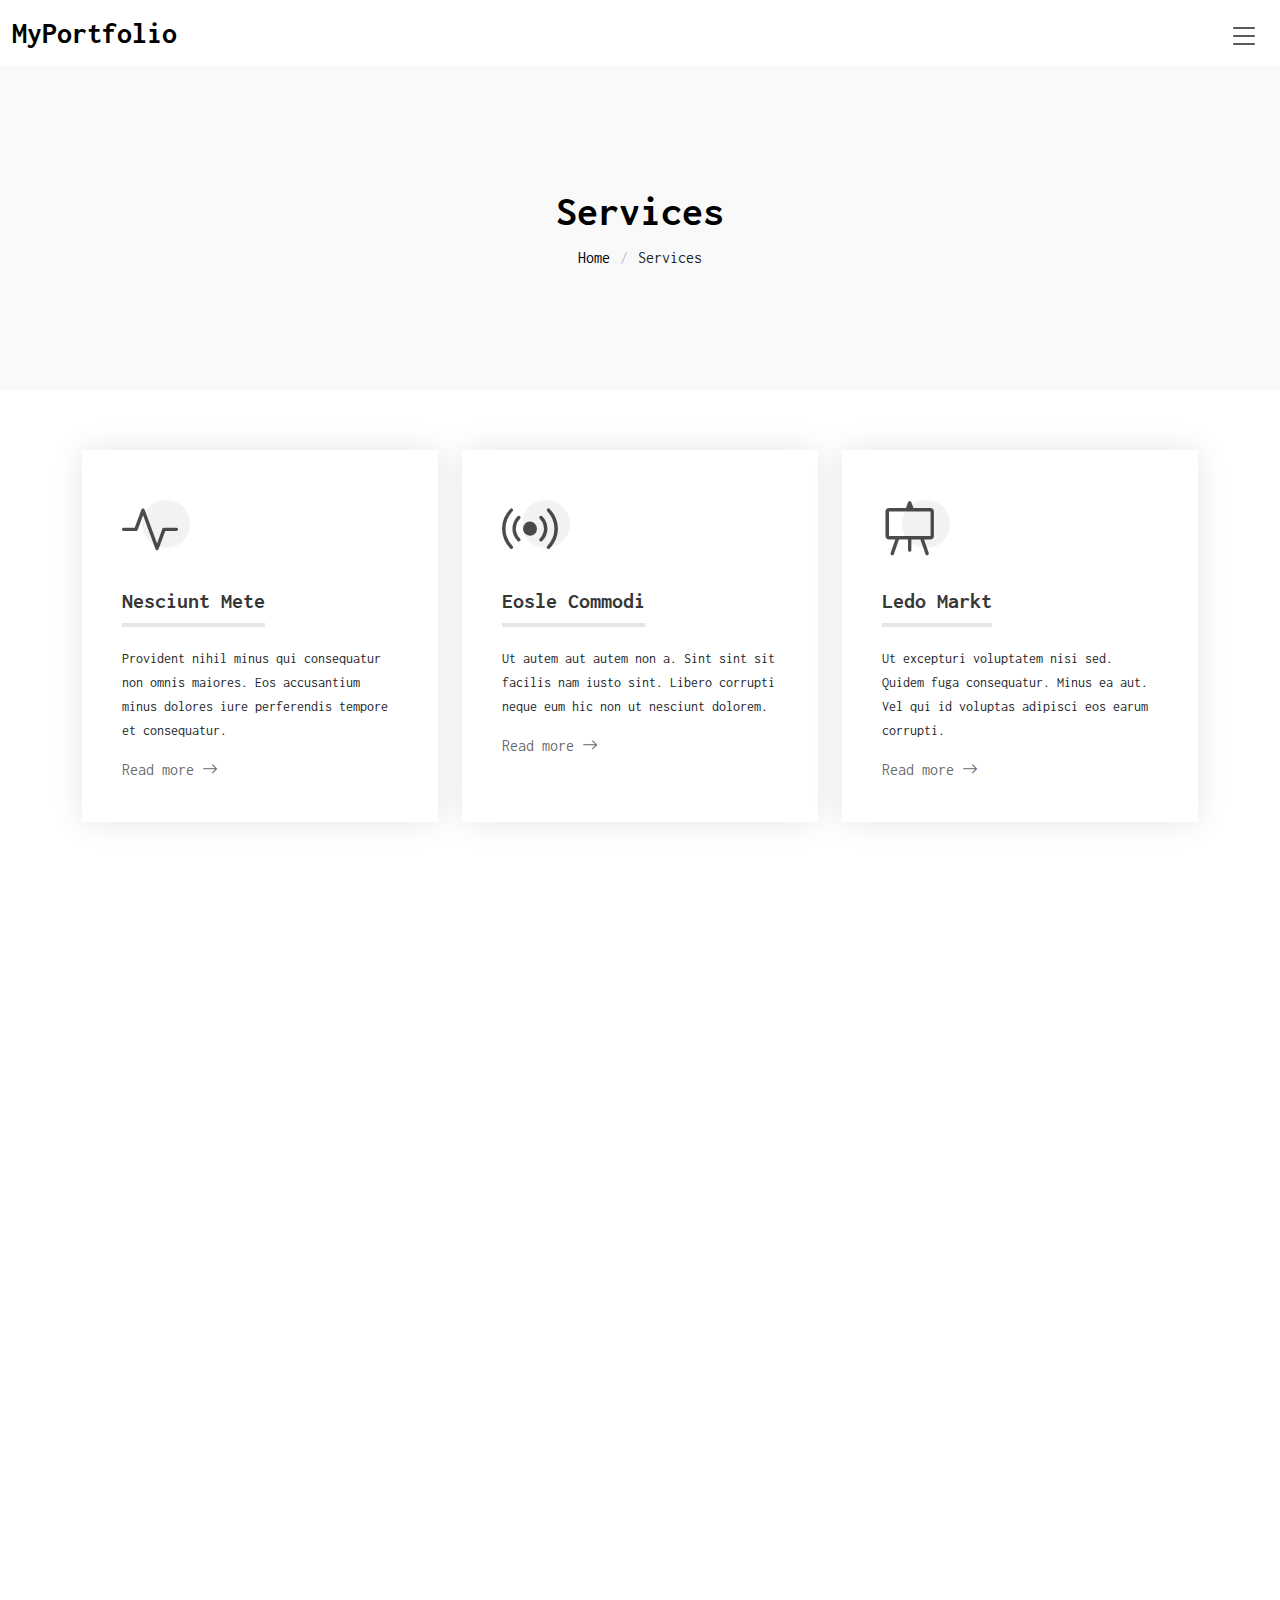
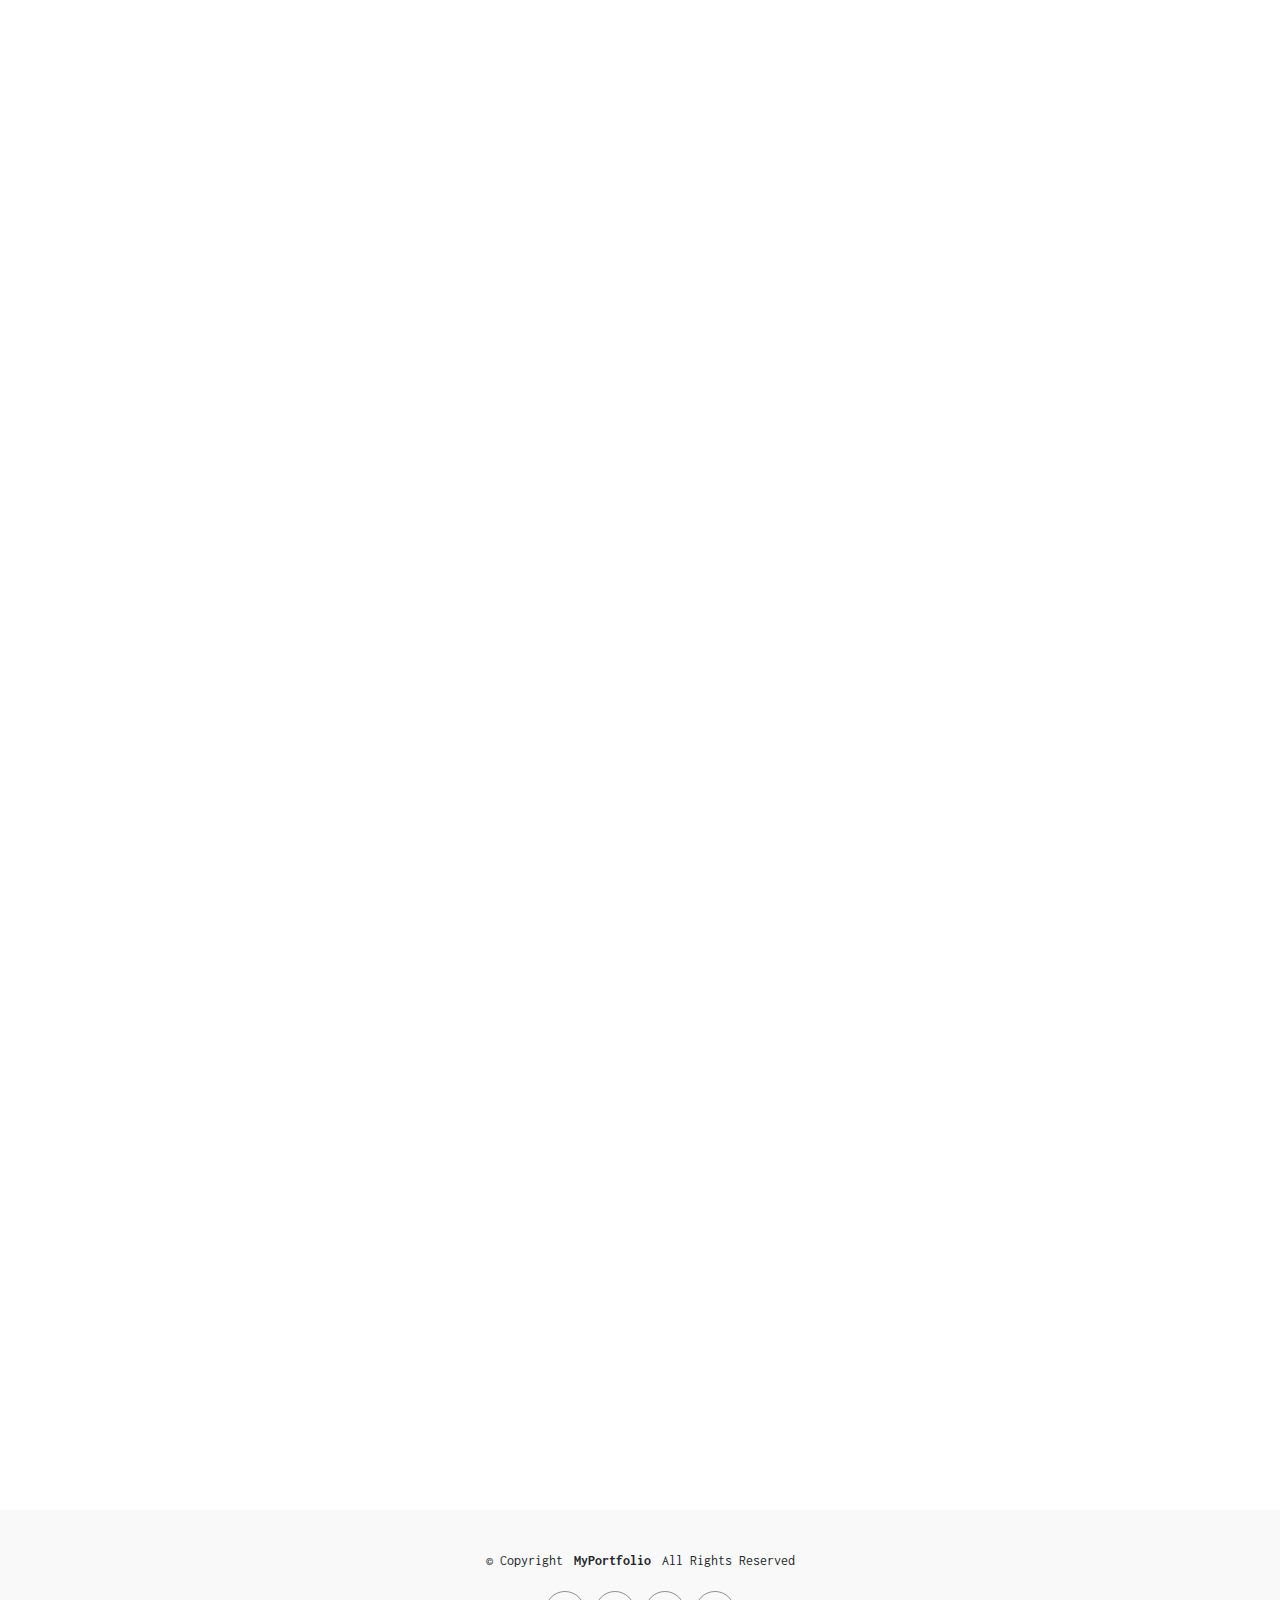
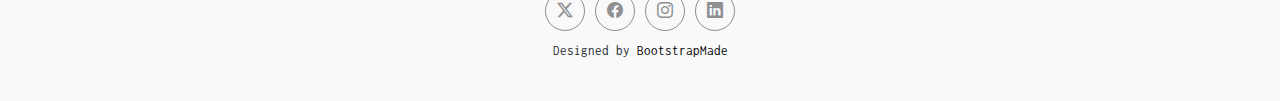
<file: services.html>
<!DOCTYPE html>
<html lang="en">

<head>
  <meta charset="utf-8">
  <meta content="width=device-width, initial-scale=1.0" name="viewport">
  <title>Services - MyPortfolio Bootstrap Template</title>
  <meta name="description" content="">
  <meta name="keywords" content="">

  <!-- Favicons -->
  <link href="assets/img/favicon.png" rel="icon">
  <link href="assets/img/apple-touch-icon.png" rel="apple-touch-icon">

  <!-- Fonts -->
  <link href="https://fonts.googleapis.com" rel="preconnect">
  <link href="https://fonts.gstatic.com" rel="preconnect" crossorigin>
  <link href="https://fonts.googleapis.com/css2?family=Inconsolata:wght@200;300;400;500;600;700;800;900&display=swap" rel="stylesheet">

  <!-- Vendor CSS Files -->
  <link href="assets/vendor/bootstrap/css/bootstrap.min.css" rel="stylesheet">
  <link href="assets/vendor/bootstrap-icons/bootstrap-icons.css" rel="stylesheet">
  <link href="assets/vendor/aos/aos.css" rel="stylesheet">
  <link href="assets/vendor/glightbox/css/glightbox.min.css" rel="stylesheet">
  <link href="assets/vendor/swiper/swiper-bundle.min.css" rel="stylesheet">

  <!-- Main CSS File -->
  <link href="assets/css/main.css" rel="stylesheet">

  <!-- =======================================================
  * Template Name: MyPortfolio
  * Template URL: https://bootstrapmade.com/myportfolio-bootstrap-portfolio-website-template/
  * Updated: Aug 08 2024 with Bootstrap v5.3.3
  * Author: BootstrapMade.com
  * License: https://bootstrapmade.com/license/
  ======================================================== -->
</head>

<body class="services-page">

  <header id="header" class="header d-flex align-items-center sticky-top">
    <div class="container-fluid  position-relative d-flex align-items-center justify-content-between">

      <a href="index.html" class="logo d-flex align-items-center">
        <!-- Uncomment the line below if you also wish to use an image logo -->
        <!-- <img src="assets/img/logo.png" alt=""> -->
        <h1 class="sitename">MyPortfolio</h1>
      </a>

      <nav id="navmenu" class="navmenu">
        <ul>
          <li><a href="index.html">Home</a></li>
          <li><a href="about.html">About</a></li>
          <li><a href="services.html" class="active">Services</a></li>
          <li><a href="portfolio.html">Portfolio</a></li>
          <li class="dropdown"><a href="#"><span>Dropdown</span> <i class="bi bi-chevron-down toggle-dropdown"></i></a>
            <ul>
              <li><a href="#">Dropdown 1</a></li>
              <li class="dropdown"><a href="#"><span>Deep Dropdown</span> <i class="bi bi-chevron-down toggle-dropdown"></i></a>
                <ul>
                  <li><a href="#">Deep Dropdown 1</a></li>
                  <li><a href="#">Deep Dropdown 2</a></li>
                  <li><a href="#">Deep Dropdown 3</a></li>
                  <li><a href="#">Deep Dropdown 4</a></li>
                  <li><a href="#">Deep Dropdown 5</a></li>
                </ul>
              </li>
              <li><a href="#">Dropdown 2</a></li>
              <li><a href="#">Dropdown 3</a></li>
              <li><a href="#">Dropdown 4</a></li>
            </ul>
          </li>
          <li><a href="contact.html">Contact</a></li>
        </ul>
        <i class="mobile-nav-toggle d-xl-none bi bi-list"></i>
      </nav>

    </div>
  </header>

  <main class="main">

    <!-- Page Title -->
    <div class="page-title light-background">
      <div class="container">
        <h1>Services</h1>
        <nav class="breadcrumbs">
          <ol>
            <li><a href="index.html">Home</a></li>
            <li class="current">Services</li>
          </ol>
        </nav>
      </div>
    </div><!-- End Page Title -->

    <!-- Services Section -->
    <section id="services" class="services section">

      <div class="container">

        <div class="row gy-4">

          <div class="col-lg-4 col-md-6" data-aos="fade-up" data-aos-delay="100">
            <div class="service-item  position-relative">
              <div class="icon">
                <i class="bi bi-activity"></i>
              </div>
              <h3>Nesciunt Mete</h3>
              <p>Provident nihil minus qui consequatur non omnis maiores. Eos accusantium minus dolores iure perferendis tempore et consequatur.</p>
              <a href="service-details.html" class="readmore stretched-link">Read more <i class="bi bi-arrow-right"></i></a>
            </div>
          </div><!-- End Service Item -->

          <div class="col-lg-4 col-md-6" data-aos="fade-up" data-aos-delay="200">
            <div class="service-item position-relative">
              <div class="icon">
                <i class="bi bi-broadcast"></i>
              </div>
              <h3>Eosle Commodi</h3>
              <p>Ut autem aut autem non a. Sint sint sit facilis nam iusto sint. Libero corrupti neque eum hic non ut nesciunt dolorem.</p>
              <a href="service-details.html" class="readmore stretched-link">Read more <i class="bi bi-arrow-right"></i></a>
            </div>
          </div><!-- End Service Item -->

          <div class="col-lg-4 col-md-6" data-aos="fade-up" data-aos-delay="300">
            <div class="service-item position-relative">
              <div class="icon">
                <i class="bi bi-easel"></i>
              </div>
              <h3>Ledo Markt</h3>
              <p>Ut excepturi voluptatem nisi sed. Quidem fuga consequatur. Minus ea aut. Vel qui id voluptas adipisci eos earum corrupti.</p>
              <a href="service-details.html" class="readmore stretched-link">Read more <i class="bi bi-arrow-right"></i></a>
            </div>
          </div><!-- End Service Item -->

          <div class="col-lg-4 col-md-6" data-aos="fade-up" data-aos-delay="400">
            <div class="service-item position-relative">
              <div class="icon">
                <i class="bi bi-bounding-box-circles"></i>
              </div>
              <h3>Asperiores Commodit</h3>
              <p>Non et temporibus minus omnis sed dolor esse consequatur. Cupiditate sed error ea fuga sit provident adipisci neque.</p>
              <a href="service-details.html" class="readmore stretched-link">Read more <i class="bi bi-arrow-right"></i></a>
            </div>
          </div><!-- End Service Item -->

          <div class="col-lg-4 col-md-6" data-aos="fade-up" data-aos-delay="500">
            <div class="service-item position-relative">
              <div class="icon">
                <i class="bi bi-calendar4-week"></i>
              </div>
              <h3>Velit Doloremque</h3>
              <p>Cumque et suscipit saepe. Est maiores autem enim facilis ut aut ipsam corporis aut. Sed animi at autem alias eius labore.</p>
              <a href="service-details.html" class="readmore stretched-link">Read more <i class="bi bi-arrow-right"></i></a>
            </div>
          </div><!-- End Service Item -->

          <div class="col-lg-4 col-md-6" data-aos="fade-up" data-aos-delay="600">
            <div class="service-item position-relative">
              <div class="icon">
                <i class="bi bi-chat-square-text"></i>
              </div>
              <h3>Dolori Architecto</h3>
              <p>Hic molestias ea quibusdam eos. Fugiat enim doloremque aut neque non et debitis iure. Corrupti recusandae ducimus enim.</p>
              <a href="service-details.html" class="readmore stretched-link">Read more <i class="bi bi-arrow-right"></i></a>
            </div>
          </div><!-- End Service Item -->

        </div>

      </div>

    </section><!-- /Services Section -->

    <!-- Pricing Section -->
    <section id="pricing" class="pricing section">

      <!-- Section Title -->
      <div class="container section-title" data-aos="fade-up">
        <h2>Pricing</h2>
        <p>Necessitatibus eius consequatur ex aliquid fuga eum quidem sint consectetur velit</p>
      </div><!-- End Section Title -->

      <div class="container">

        <div class="row g-4 g-lg-0">

          <div class="col-lg-4" data-aos="zoom-in" data-aos-delay="100">
            <div class="pricing-item">
              <h3>Free Plan</h3>
              <h4><sup>$</sup>0<span> / month</span></h4>
              <ul>
                <li><i class="bi bi-check"></i> <span>Quam adipiscing vitae proin</span></li>
                <li><i class="bi bi-check"></i> <span>Nec feugiat nisl pretium</span></li>
                <li><i class="bi bi-check"></i> <span>Nulla at volutpat diam uteera</span></li>
                <li class="na"><i class="bi bi-x"></i> <span>Pharetra massa massa ultricies</span></li>
                <li class="na"><i class="bi bi-x"></i> <span>Massa ultricies mi quis hendrerit</span></li>
              </ul>
              <div class="text-center"><a href="#" class="buy-btn">Buy Now</a></div>
            </div>
          </div><!-- End Pricing Item -->

          <div class="col-lg-4 featured" data-aos="zoom-in" data-aos-delay="200">
            <div class="pricing-item">
              <h3>Business Plan</h3>
              <h4><sup>$</sup>29<span> / month</span></h4>
              <ul>
                <li><i class="bi bi-check"></i> <span>Quam adipiscing vitae proin</span></li>
                <li><i class="bi bi-check"></i> <span>Nec feugiat nisl pretium</span></li>
                <li><i class="bi bi-check"></i> <span>Nulla at volutpat diam uteera</span></li>
                <li><i class="bi bi-check"></i> <span>Pharetra massa massa ultricies</span></li>
                <li><i class="bi bi-check"></i> <span>Massa ultricies mi quis hendrerit</span></li>
              </ul>
              <div class="text-center"><a href="#" class="buy-btn">Buy Now</a></div>
            </div>
          </div><!-- End Pricing Item -->

          <div class="col-lg-4" data-aos="zoom-in" data-aos-delay="100">
            <div class="pricing-item">
              <h3>Developer Plan</h3>
              <h4><sup>$</sup>49<span> / month</span></h4>
              <ul>
                <li><i class="bi bi-check"></i> <span>Quam adipiscing vitae proin</span></li>
                <li><i class="bi bi-check"></i> <span>Nec feugiat nisl pretium</span></li>
                <li><i class="bi bi-check"></i> <span>Nulla at volutpat diam uteera</span></li>
                <li><i class="bi bi-check"></i> <span>Pharetra massa massa ultricies</span></li>
                <li><i class="bi bi-check"></i> <span>Massa ultricies mi quis hendrerit</span></li>
              </ul>
              <div class="text-center"><a href="#" class="buy-btn">Buy Now</a></div>
            </div>
          </div><!-- End Pricing Item -->

        </div>

      </div>

    </section><!-- /Pricing Section -->

    <!-- Alt Pricing Section -->
    <section id="alt-pricing" class="alt-pricing section">

      <!-- Section Title -->
      <div class="container section-title" data-aos="fade-up">
        <h2>Alt Pricing</h2>
        <p>Necessitatibus eius consequatur ex aliquid fuga eum quidem sint consectetur velit</p>
      </div><!-- End Section Title -->

      <div class="container" data-aos="fade-up" data-aos-delay="100">

        <div class="row gy-4 gx-lg-5">

          <div class="col-lg-6">
            <div class="pricing-item d-flex justify-content-between">
              <h3>Portrait Photography</h3>
              <h4>$160.00</h4>
            </div>
          </div><!-- End Pricing Item -->

          <div class="col-lg-6">
            <div class="pricing-item d-flex justify-content-between">
              <h3>Fashion Photography</h3>
              <h4>$300.00</h4>
            </div>
          </div><!-- End Pricing Item -->

          <div class="col-lg-6">
            <div class="pricing-item d-flex justify-content-between">
              <h3>Sports Photography</h3>
              <h4>$200.00</h4>
            </div>
          </div><!-- End Pricing Item -->

          <div class="col-lg-6">
            <div class="pricing-item d-flex justify-content-between">
              <h3>Still Life Photography</h3>
              <h4>$120.00</h4>
            </div>
          </div><!-- End Pricing Item -->

          <div class="col-lg-6">
            <div class="pricing-item d-flex justify-content-between">
              <h3>Wedding Photography</h3>
              <h4>$500.00</h4>
            </div>
          </div><!-- End Pricing Item -->

          <div class="col-lg-6">
            <div class="pricing-item d-flex justify-content-between">
              <h3>Photojournalism</h3>
              <h4>$200.00</h4>
            </div>
          </div><!-- End Pricing Item -->

        </div>

      </div>

    </section><!-- /Alt Pricing Section -->

    <!-- Testimonials Section -->
    <section id="testimonials" class="testimonials section">

      <!-- Section Title -->
      <div class="container section-title" data-aos="fade-up">
        <h2>Testimonials</h2>
        <p>Necessitatibus eius consequatur ex aliquid fuga eum quidem sint consectetur velit</p>
      </div><!-- End Section Title -->

      <div class="container" data-aos="fade-up" data-aos-delay="100">

        <div class="swiper init-swiper">
          <script type="application/json" class="swiper-config">
            {
              "loop": true,
              "speed": 600,
              "autoplay": {
                "delay": 5000
              },
              "slidesPerView": "auto",
              "pagination": {
                "el": ".swiper-pagination",
                "type": "bullets",
                "clickable": true
              }
            }
          </script>
          <div class="swiper-wrapper">

            <div class="swiper-slide">
              <div class="testimonial-item">
                <img src="assets/img/testimonials/testimonials-1.jpg" class="testimonial-img" alt="">
                <h3>Saul Goodman</h3>
                <h4>Ceo &amp; Founder</h4>
                <div class="stars">
                  <i class="bi bi-star-fill"></i><i class="bi bi-star-fill"></i><i class="bi bi-star-fill"></i><i class="bi bi-star-fill"></i><i class="bi bi-star-fill"></i>
                </div>
                <p>
                  <i class="bi bi-quote quote-icon-left"></i>
                  <span>Proin iaculis purus consequat sem cure digni ssim donec porttitora entum suscipit rhoncus. Accusantium quam, ultricies eget id, aliquam eget nibh et. Maecen aliquam, risus at semper.</span>
                  <i class="bi bi-quote quote-icon-right"></i>
                </p>
              </div>
            </div><!-- End testimonial item -->

            <div class="swiper-slide">
              <div class="testimonial-item">
                <img src="assets/img/testimonials/testimonials-2.jpg" class="testimonial-img" alt="">
                <h3>Sara Wilsson</h3>
                <h4>Designer</h4>
                <div class="stars">
                  <i class="bi bi-star-fill"></i><i class="bi bi-star-fill"></i><i class="bi bi-star-fill"></i><i class="bi bi-star-fill"></i><i class="bi bi-star-fill"></i>
                </div>
                <p>
                  <i class="bi bi-quote quote-icon-left"></i>
                  <span>Export tempor illum tamen malis malis eram quae irure esse labore quem cillum quid cillum eram malis quorum velit fore eram velit sunt aliqua noster fugiat irure amet legam anim culpa.</span>
                  <i class="bi bi-quote quote-icon-right"></i>
                </p>
              </div>
            </div><!-- End testimonial item -->

            <div class="swiper-slide">
              <div class="testimonial-item">
                <img src="assets/img/testimonials/testimonials-3.jpg" class="testimonial-img" alt="">
                <h3>Jena Karlis</h3>
                <h4>Store Owner</h4>
                <div class="stars">
                  <i class="bi bi-star-fill"></i><i class="bi bi-star-fill"></i><i class="bi bi-star-fill"></i><i class="bi bi-star-fill"></i><i class="bi bi-star-fill"></i>
                </div>
                <p>
                  <i class="bi bi-quote quote-icon-left"></i>
                  <span>Enim nisi quem export duis labore cillum quae magna enim sint quorum nulla quem veniam duis minim tempor labore quem eram duis noster aute amet eram fore quis sint minim.</span>
                  <i class="bi bi-quote quote-icon-right"></i>
                </p>
              </div>
            </div><!-- End testimonial item -->

            <div class="swiper-slide">
              <div class="testimonial-item">
                <img src="assets/img/testimonials/testimonials-4.jpg" class="testimonial-img" alt="">
                <h3>Matt Brandon</h3>
                <h4>Freelancer</h4>
                <div class="stars">
                  <i class="bi bi-star-fill"></i><i class="bi bi-star-fill"></i><i class="bi bi-star-fill"></i><i class="bi bi-star-fill"></i><i class="bi bi-star-fill"></i>
                </div>
                <p>
                  <i class="bi bi-quote quote-icon-left"></i>
                  <span>Fugiat enim eram quae cillum dolore dolor amet nulla culpa multos export minim fugiat minim velit minim dolor enim duis veniam ipsum anim magna sunt elit fore quem dolore labore illum veniam.</span>
                  <i class="bi bi-quote quote-icon-right"></i>
                </p>
              </div>
            </div><!-- End testimonial item -->

            <div class="swiper-slide">
              <div class="testimonial-item">
                <img src="assets/img/testimonials/testimonials-5.jpg" class="testimonial-img" alt="">
                <h3>John Larson</h3>
                <h4>Entrepreneur</h4>
                <div class="stars">
                  <i class="bi bi-star-fill"></i><i class="bi bi-star-fill"></i><i class="bi bi-star-fill"></i><i class="bi bi-star-fill"></i><i class="bi bi-star-fill"></i>
                </div>
                <p>
                  <i class="bi bi-quote quote-icon-left"></i>
                  <span>Quis quorum aliqua sint quem legam fore sunt eram irure aliqua veniam tempor noster veniam enim culpa labore duis sunt culpa nulla illum cillum fugiat legam esse veniam culpa fore nisi cillum quid.</span>
                  <i class="bi bi-quote quote-icon-right"></i>
                </p>
              </div>
            </div><!-- End testimonial item -->

          </div>
          <div class="swiper-pagination"></div>
        </div>

      </div>

    </section><!-- /Testimonials Section -->

  </main>

  <footer id="footer" class="footer light-background">

    <div class="container">
      <div class="copyright text-center ">
        <p>© <span>Copyright</span> <strong class="px-1 sitename">MyPortfolio</strong> <span>All Rights Reserved</span></p>
      </div>
      <div class="social-links d-flex justify-content-center">
        <a href=""><i class="bi bi-twitter-x"></i></a>
        <a href=""><i class="bi bi-facebook"></i></a>
        <a href=""><i class="bi bi-instagram"></i></a>
        <a href=""><i class="bi bi-linkedin"></i></a>
      </div>
      <div class="credits">
        <!-- All the links in the footer should remain intact. -->
        <!-- You can delete the links only if you've purchased the pro version. -->
        <!-- Licensing information: https://bootstrapmade.com/license/ -->
        <!-- Purchase the pro version with working PHP/AJAX contact form: [buy-url] -->
        Designed by <a href="https://bootstrapmade.com/">BootstrapMade</a>
      </div>
    </div>

  </footer>

  <!-- Scroll Top -->
  <a href="#" id="scroll-top" class="scroll-top d-flex align-items-center justify-content-center"><i class="bi bi-arrow-up-short"></i></a>

  <!-- Preloader -->
  <div id="preloader"></div>

  <!-- Vendor JS Files -->
  <script src="assets/vendor/bootstrap/js/bootstrap.bundle.min.js"></script>
  <script src="assets/vendor/php-email-form/validate.js"></script>
  <script src="assets/vendor/aos/aos.js"></script>
  <script src="assets/vendor/glightbox/js/glightbox.min.js"></script>
  <script src="assets/vendor/imagesloaded/imagesloaded.pkgd.min.js"></script>
  <script src="assets/vendor/isotope-layout/isotope.pkgd.min.js"></script>
  <script src="assets/vendor/swiper/swiper-bundle.min.js"></script>

  <!-- Main JS File -->
  <script src="assets/js/main.js"></script>

</body>

</html>
</file>
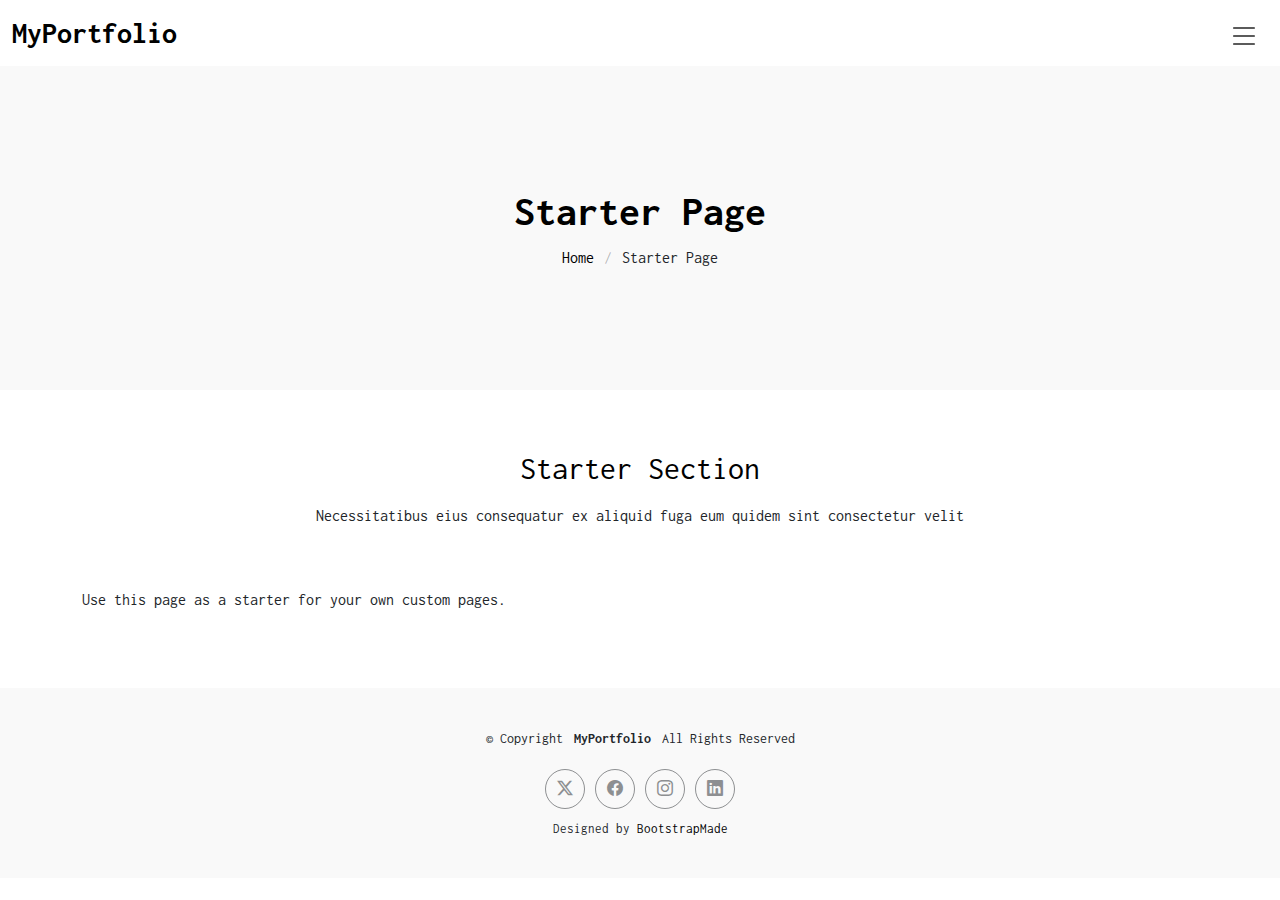
<file: starter-page.html>
<!DOCTYPE html>
<html lang="en">

<head>
  <meta charset="utf-8">
  <meta content="width=device-width, initial-scale=1.0" name="viewport">
  <title>Starter Page - MyPortfolio Bootstrap Template</title>
  <meta name="description" content="">
  <meta name="keywords" content="">

  <!-- Favicons -->
  <link href="assets/img/favicon.png" rel="icon">
  <link href="assets/img/apple-touch-icon.png" rel="apple-touch-icon">

  <!-- Fonts -->
  <link href="https://fonts.googleapis.com" rel="preconnect">
  <link href="https://fonts.gstatic.com" rel="preconnect" crossorigin>
  <link href="https://fonts.googleapis.com/css2?family=Inconsolata:wght@200;300;400;500;600;700;800;900&display=swap" rel="stylesheet">

  <!-- Vendor CSS Files -->
  <link href="assets/vendor/bootstrap/css/bootstrap.min.css" rel="stylesheet">
  <link href="assets/vendor/bootstrap-icons/bootstrap-icons.css" rel="stylesheet">
  <link href="assets/vendor/aos/aos.css" rel="stylesheet">
  <link href="assets/vendor/glightbox/css/glightbox.min.css" rel="stylesheet">
  <link href="assets/vendor/swiper/swiper-bundle.min.css" rel="stylesheet">

  <!-- Main CSS File -->
  <link href="assets/css/main.css" rel="stylesheet">

  <!-- =======================================================
  * Template Name: MyPortfolio
  * Template URL: https://bootstrapmade.com/myportfolio-bootstrap-portfolio-website-template/
  * Updated: Aug 08 2024 with Bootstrap v5.3.3
  * Author: BootstrapMade.com
  * License: https://bootstrapmade.com/license/
  ======================================================== -->
</head>

<body class="starter-page-page">

  <header id="header" class="header d-flex align-items-center sticky-top">
    <div class="container-fluid  position-relative d-flex align-items-center justify-content-between">

      <a href="index.html" class="logo d-flex align-items-center">
        <!-- Uncomment the line below if you also wish to use an image logo -->
        <!-- <img src="assets/img/logo.png" alt=""> -->
        <h1 class="sitename">MyPortfolio</h1>
      </a>

      <nav id="navmenu" class="navmenu">
        <ul>
          <li><a href="index.html">Home</a></li>
          <li><a href="about.html">About</a></li>
          <li><a href="services.html">Services</a></li>
          <li><a href="portfolio.html">Portfolio</a></li>
          <li class="dropdown"><a href="#"><span>Dropdown</span> <i class="bi bi-chevron-down toggle-dropdown"></i></a>
            <ul>
              <li><a href="#">Dropdown 1</a></li>
              <li class="dropdown"><a href="#"><span>Deep Dropdown</span> <i class="bi bi-chevron-down toggle-dropdown"></i></a>
                <ul>
                  <li><a href="#">Deep Dropdown 1</a></li>
                  <li><a href="#">Deep Dropdown 2</a></li>
                  <li><a href="#">Deep Dropdown 3</a></li>
                  <li><a href="#">Deep Dropdown 4</a></li>
                  <li><a href="#">Deep Dropdown 5</a></li>
                </ul>
              </li>
              <li><a href="#">Dropdown 2</a></li>
              <li><a href="#">Dropdown 3</a></li>
              <li><a href="#">Dropdown 4</a></li>
            </ul>
          </li>
          <li><a href="contact.html">Contact</a></li>
        </ul>
        <i class="mobile-nav-toggle d-xl-none bi bi-list"></i>
      </nav>

    </div>
  </header>

  <main class="main">

    <!-- Page Title -->
    <div class="page-title light-background">
      <div class="container">
        <h1>Starter Page</h1>
        <nav class="breadcrumbs">
          <ol>
            <li><a href="index.html">Home</a></li>
            <li class="current">Starter Page</li>
          </ol>
        </nav>
      </div>
    </div><!-- End Page Title -->

    <!-- Starter Section Section -->
    <section id="starter-section" class="starter-section section">

      <!-- Section Title -->
      <div class="container section-title" data-aos="fade-up">
        <h2>Starter Section</h2>
        <p>Necessitatibus eius consequatur ex aliquid fuga eum quidem sint consectetur velit</p>
      </div><!-- End Section Title -->

      <div class="container" data-aos="fade-up">
        <p>Use this page as a starter for your own custom pages.</p>
      </div>

    </section><!-- /Starter Section Section -->

  </main>

  <footer id="footer" class="footer light-background">

    <div class="container">
      <div class="copyright text-center ">
        <p>© <span>Copyright</span> <strong class="px-1 sitename">MyPortfolio</strong> <span>All Rights Reserved</span></p>
      </div>
      <div class="social-links d-flex justify-content-center">
        <a href=""><i class="bi bi-twitter-x"></i></a>
        <a href=""><i class="bi bi-facebook"></i></a>
        <a href=""><i class="bi bi-instagram"></i></a>
        <a href=""><i class="bi bi-linkedin"></i></a>
      </div>
      <div class="credits">
        <!-- All the links in the footer should remain intact. -->
        <!-- You can delete the links only if you've purchased the pro version. -->
        <!-- Licensing information: https://bootstrapmade.com/license/ -->
        <!-- Purchase the pro version with working PHP/AJAX contact form: [buy-url] -->
        Designed by <a href="https://bootstrapmade.com/">BootstrapMade</a>
      </div>
    </div>

  </footer>

  <!-- Scroll Top -->
  <a href="#" id="scroll-top" class="scroll-top d-flex align-items-center justify-content-center"><i class="bi bi-arrow-up-short"></i></a>

  <!-- Preloader -->
  <div id="preloader"></div>

  <!-- Vendor JS Files -->
  <script src="assets/vendor/bootstrap/js/bootstrap.bundle.min.js"></script>
  <script src="assets/vendor/php-email-form/validate.js"></script>
  <script src="assets/vendor/aos/aos.js"></script>
  <script src="assets/vendor/glightbox/js/glightbox.min.js"></script>
  <script src="assets/vendor/imagesloaded/imagesloaded.pkgd.min.js"></script>
  <script src="assets/vendor/isotope-layout/isotope.pkgd.min.js"></script>
  <script src="assets/vendor/swiper/swiper-bundle.min.js"></script>

  <!-- Main JS File -->
  <script src="assets/js/main.js"></script>

</body>

</html>
</file>
<file: assets/css/main.css>
/**
* Template Name: MyPortfolio
* Template URL: https://bootstrapmade.com/myportfolio-bootstrap-portfolio-website-template/
* Updated: Aug 08 2024 with Bootstrap v5.3.3
* Author: BootstrapMade.com
* License: https://bootstrapmade.com/license/
*/

/*--------------------------------------------------------------
# Font & Color Variables
# Help: https://bootstrapmade.com/color-system/
--------------------------------------------------------------*/
/* Fonts */
:root {
  --default-font: "Inconsolata",  system-ui, -apple-system, "Segoe UI", Roboto, "Helvetica Neue", Arial, "Noto Sans", "Liberation Sans", sans-serif, "Apple Color Emoji", "Segoe UI Emoji", "Segoe UI Symbol", "Noto Color Emoji";
  --heading-font: "Inconsolata",  sans-serif;
  --nav-font: "Inconsolata",  sans-serif;
}

/* Global Colors - The following color variables are used throughout the website. Updating them here will change the color scheme of the entire website */
:root { 
  --background-color: #ffffff; /* Background color for the entire website, including individual sections */
  --default-color: #212529; /* Default color used for the majority of the text content across the entire website */
  --heading-color: #000000; /* Color for headings, subheadings and title throughout the website */
  --accent-color: #000000; /* Accent color that represents your brand on the website. It's used for buttons, links, and other elements that need to stand out */
  --surface-color: #ffffff; /* The surface color is used as a background of boxed elements within sections, such as cards, icon boxes, or other elements that require a visual separation from the global background. */
  --contrast-color: #ffffff; /* Contrast color for text, ensuring readability against backgrounds of accent, heading, or default colors. */
}

/* Nav Menu Colors - The following color variables are used specifically for the navigation menu. They are separate from the global colors to allow for more customization options */
:root {
  --nav-color: #5b5b5b;  /* The default color of the main navmenu links */
  --nav-hover-color: #000000; /* Applied to main navmenu links when they are hovered over or active */
  --nav-mobile-background-color: #f5f5f5; /* Used as the background color for mobile navigation menu */
  --nav-dropdown-background-color: #ffffff; /* Used as the background color for dropdown items that appear when hovering over primary navigation items */
  --nav-dropdown-color: #5b5b5b; /* Used for navigation links of the dropdown items in the navigation menu. */
  --nav-dropdown-hover-color: #000000; /* Similar to --nav-hover-color, this color is applied to dropdown navigation links when they are hovered over. */
}

/* Color Presets - These classes override global colors when applied to any section or element, providing reuse of the sam color scheme. */

.light-background {
  --background-color: #f9f9f9;
  --surface-color: #ffffff;
}

.dark-background {
  --background-color: #060606;
  --default-color: #ffffff;
  --heading-color: #ffffff;
  --surface-color: #252525;
  --contrast-color: #ffffff;
}

/* Smooth scroll */
:root {
  scroll-behavior: smooth;
}

/*--------------------------------------------------------------
# General Styling & Shared Classes
--------------------------------------------------------------*/
body {
  color: var(--default-color);
  background-color: var(--background-color);
  font-family: var(--default-font);
}

a {
  color: var(--accent-color);
  text-decoration: none;
  transition: 0.3s;
}

a:hover {
  color: color-mix(in srgb, var(--accent-color), transparent 25%);
  text-decoration: none;
}

h1,
h2,
h3,
h4,
h5,
h6 {
  color: var(--heading-color);
  font-family: var(--heading-font);
}

/* PHP Email Form Messages
------------------------------*/
.php-email-form .error-message {
  display: none;
  background: #df1529;
  color: #ffffff;
  text-align: left;
  padding: 15px;
  margin-bottom: 24px;
  font-weight: 600;
}

.php-email-form .sent-message {
  display: none;
  color: #ffffff;
  background: #059652;
  text-align: center;
  padding: 15px;
  margin-bottom: 24px;
  font-weight: 600;
}

.php-email-form .loading {
  display: none;
  background: var(--surface-color);
  text-align: center;
  padding: 15px;
  margin-bottom: 24px;
}

.php-email-form .loading:before {
  content: "";
  display: inline-block;
  border-radius: 50%;
  width: 24px;
  height: 24px;
  margin: 0 10px -6px 0;
  border: 3px solid var(--accent-color);
  border-top-color: var(--surface-color);
  animation: php-email-form-loading 1s linear infinite;
}

@keyframes php-email-form-loading {
  0% {
    transform: rotate(0deg);
  }

  100% {
    transform: rotate(360deg);
  }
}

/*--------------------------------------------------------------
# Global Header
--------------------------------------------------------------*/
.header {
  color: var(--default-color);
  background-color: var(--background-color);
  padding: 15px 0;
  transition: all 0.5s;
  z-index: 997;
}

.header .logo {
  line-height: 1;
}

.header .logo img {
  max-height: 32px;
  margin-right: 8px;
}

.header .logo h1 {
  font-size: 30px;
  margin: 0;
  font-weight: 700;
  color: var(--heading-color);
}

/*--------------------------------------------------------------
# Navigation Menu
--------------------------------------------------------------*/
/* Navmenu */
.mobile-nav-toggle {
  color: var(--nav-color);
  position: fixed;
  top: 20px;
  right: 20px;
  font-size: 32px;
  line-height: 0;
  cursor: pointer;
  display: block !important;
  z-index: 998;
  transition: 0.3s;
}

.mobile-nav-toggle:hover {
  color: var(--nav-hover-color);
}

.navmenu {
  position: fixed;
  top: 0;
  bottom: 0;
  right: -300px;
  z-index: 997;
  transition: 0.3s;
  width: 300px;
  overflow: hidden;
}

.navmenu ul {
  display: block;
  list-style: none;
  padding: 10px 0;
  margin: 0;
  overflow-y: auto;
  transition: 0.3s;
  z-index: 998;
}

.navmenu a,
.navmenu a:focus {
  color: var(--nav-dropdown-color);
  padding: 10px 20px;
  font-family: var(--nav-font);
  font-size: 17px;
  font-weight: 500;
  display: flex;
  align-items: center;
  justify-content: space-between;
  white-space: nowrap;
  transition: 0.3s;
}

.navmenu a i,
.navmenu a:focus i {
  font-size: 12px;
  line-height: 0;
  margin-left: 5px;
  width: 30px;
  height: 30px;
  display: flex;
  align-items: center;
  justify-content: center;
  border-radius: 50%;
  transition: 0.3s;
  background-color: color-mix(in srgb, var(--accent-color), transparent 90%);
}

.navmenu a i:hover,
.navmenu a:focus i:hover {
  background-color: var(--accent-color);
  color: var(--contrast-color);
}

.navmenu a:hover,
.navmenu .active,
.navmenu .active:focus {
  color: var(--nav-dropdown-hover-color);
}

.navmenu .active i,
.navmenu .active:focus i {
  background-color: var(--accent-color);
  color: var(--contrast-color);
  transform: rotate(180deg);
}

.navmenu .dropdown ul {
  position: static;
  display: none;
  z-index: 99;
  padding: 10px 0;
  margin: 10px 20px;
  box-shadow: none;
  transition: all 0.5s ease-in-out;
}

.navmenu .dropdown>.dropdown-active {
  display: block;
  background-color: var(--nav-dropdown-background-color);
  border: 1px solid color-mix(in srgb, var(--nav-dropdown-color), transparent 90%);
}

.mobile-nav-active {
  overflow: hidden;
}

.mobile-nav-active .mobile-nav-toggle {
  right: 310px;
  background-color: var(--surface-color);
  border-radius: 50%;
  border: 1px solid color-mix(in srgb, var(--default-color), transparent 80%);
}

.mobile-nav-active .navmenu {
  position: fixed;
  overflow: hidden;
  top: 0;
  bottom: 0;
  right: 0;
  background-color: var(--nav-mobile-background-color);
  transition: 0.3s;
}

/*--------------------------------------------------------------
# Global Footer
--------------------------------------------------------------*/
.footer {
  color: var(--default-color);
  background-color: var(--background-color);
  font-size: 14px;
  padding: 40px 0;
  position: relative;
}

.footer .copyright p {
  margin-bottom: 0;
}

.footer .social-links {
  margin-top: 20px;
}

.footer .social-links a {
  display: flex;
  align-items: center;
  justify-content: center;
  width: 40px;
  height: 40px;
  border-radius: 50%;
  border: 1px solid color-mix(in srgb, var(--default-color), transparent 50%);
  font-size: 16px;
  color: color-mix(in srgb, var(--default-color), transparent 50%);
  margin: 0 5px;
  transition: 0.3s;
}

.footer .social-links a:hover {
  color: var(--accent-color);
  border-color: var(--accent-color);
}

.footer .credits {
  margin-top: 10px;
  font-size: 13px;
  text-align: center;
}

/*--------------------------------------------------------------
# Preloader
--------------------------------------------------------------*/
#preloader {
  position: fixed;
  inset: 0;
  z-index: 9999;
  overflow: hidden;
  background-color: var(--background-color);
  transition: all 0.6s ease-out;
}

#preloader:before {
  content: "";
  position: fixed;
  top: calc(50% - 30px);
  left: calc(50% - 30px);
  border: 6px solid var(--accent-color);
  border-top-color: color-mix(in srgb, var(--accent-color), transparent 90%);
  border-radius: 50%;
  width: 60px;
  height: 60px;
  animation: animate-preloader 1s linear infinite;
}

@keyframes animate-preloader {
  0% {
    transform: rotate(0deg);
  }

  100% {
    transform: rotate(360deg);
  }
}

/*--------------------------------------------------------------
# Scroll Top Button
--------------------------------------------------------------*/
.scroll-top {
  position: fixed;
  visibility: hidden;
  opacity: 0;
  right: 15px;
  bottom: -15px;
  z-index: 99999;
  background-color: var(--accent-color);
  width: 44px;
  height: 44px;
  border-radius: 50px;
  transition: all 0.4s;
}

.scroll-top i {
  font-size: 24px;
  color: var(--contrast-color);
  line-height: 0;
}

.scroll-top:hover {
  background-color: color-mix(in srgb, var(--accent-color), transparent 20%);
  color: var(--contrast-color);
}

.scroll-top.active {
  visibility: visible;
  opacity: 1;
  bottom: 15px;
}

/*--------------------------------------------------------------
# Disable aos animation delay on mobile devices
--------------------------------------------------------------*/
@media screen and (max-width: 768px) {
  [data-aos-delay] {
    transition-delay: 0 !important;
  }
}

/*--------------------------------------------------------------
# Global Page Titles & Breadcrumbs
--------------------------------------------------------------*/
.page-title {
  color: var(--default-color);
  background-color: var(--background-color);
  padding: 120px 0;
  text-align: center;
  position: relative;
}

.page-title h1 {
  font-size: 42px;
  font-weight: 700;
  margin-bottom: 10px;
}

.page-title .breadcrumbs ol {
  display: flex;
  flex-wrap: wrap;
  list-style: none;
  justify-content: center;
  padding: 0;
  margin: 0;
  font-size: 16px;
  font-weight: 400;
}

.page-title .breadcrumbs ol li+li {
  padding-left: 10px;
}

.page-title .breadcrumbs ol li+li::before {
  content: "/";
  display: inline-block;
  padding-right: 10px;
  color: color-mix(in srgb, var(--default-color), transparent 70%);
}

/*--------------------------------------------------------------
# Global Sections
--------------------------------------------------------------*/
section,
.section {
  color: var(--default-color);
  background-color: var(--background-color);
  padding: 60px 0;
  scroll-margin-top: 90px;
  overflow: clip;
}

@media (max-width: 1199px) {

  section,
  .section {
    scroll-margin-top: 66px;
  }
}

/*--------------------------------------------------------------
# Global Section Titles
--------------------------------------------------------------*/
.section-title {
  text-align: center;
  padding-bottom: 60px;
  position: relative;
}

.section-title h2 {
  font-size: 32px;
  font-weight: 400;
  margin-bottom: 15px;
}

.section-title p {
  margin-bottom: 0;
}

/*--------------------------------------------------------------
# Portfolio Section
--------------------------------------------------------------*/
.portfolio .portfolio-info h3 {
  font-size: 24px;
  margin-bottom: 5px;
}

.portfolio .portfolio-info p {
  font-size: 15px;
}

.portfolio .portfolio-filters {
  padding: 0;
  margin: 0 auto 20px auto;
  list-style: none;
}

.portfolio .portfolio-filters li {
  cursor: pointer;
  display: inline-block;
  padding: 0;
  font-size: 16px;
  font-weight: 400;
  margin: 0 10px;
  line-height: 1;
  margin-bottom: 5px;
  transition: all 0.3s ease-in-out;
}

.portfolio .portfolio-filters li:hover,
.portfolio .portfolio-filters li.filter-active {
  border-bottom: 2px solid var(--default-color);
  padding-bottom: 3px;
}

.portfolio .portfolio-filters li:first-child {
  margin-left: 0;
}

.portfolio .portfolio-filters li:last-child {
  margin-right: 5px;
}

@media (max-width: 575px) {
  .portfolio .portfolio-filters li {
    font-size: 14px;
    margin: 0 5px;
  }
}

.portfolio .portfolio-content {
  position: relative;
  overflow: hidden;
}

.portfolio .portfolio-content img {
  transition: 0.3s;
}

.portfolio .portfolio-content .portfolio-info {
  opacity: 0;
  position: absolute;
  inset: 0;
  z-index: 3;
  transition: all ease-in-out 0.3s;
  background: rgba(0, 0, 0, 0.6);
  padding: 15px;
  display: flex;
  align-items: center;
  justify-content: center;
  flex-direction: column;
}

.portfolio .portfolio-content .portfolio-info h4 {
  font-size: 18px;
  mask-border: 0;
  font-weight: 400;
  color: #ffffff;
  display: inline-block;
}

.portfolio .portfolio-content .portfolio-info p {
  text-align: center;
  display: inline-block;
  font-size: 14px;
  font-weight: 400;
  color: rgba(255, 255, 255, 0.8);
}

.portfolio .portfolio-content .portfolio-info .preview-link,
.portfolio .portfolio-content .portfolio-info .details-link {
  font-size: 26px;
  color: #fff;
  transition: 0.3s;
  line-height: 1.2;
}

.portfolio .portfolio-content .portfolio-info .preview-link:hover,
.portfolio .portfolio-content .portfolio-info .details-link:hover {
  color: var(--accent-color);
}

.portfolio .portfolio-content .portfolio-info .details-link {
  left: 50%;
  font-size: 34px;
  line-height: 0;
}

.portfolio .portfolio-content:hover .portfolio-info {
  opacity: 1;
}

.portfolio .portfolio-content:hover img {
  transform: scale(1.1);
}

/*--------------------------------------------------------------
# Clients Section
--------------------------------------------------------------*/
.clients .swiper-slide img {
  opacity: 0.5;
  transition: 0.3s;
  filter: grayscale(100);
}

.clients .swiper-slide img:hover {
  filter: none;
  opacity: 1;
}

.clients .swiper-wrapper {
  height: auto;
}

.clients .swiper-pagination {
  margin-top: 20px;
  position: relative;
}

.clients .swiper-pagination .swiper-pagination-bullet {
  width: 12px;
  height: 12px;
  opacity: 1;
  background-color: color-mix(in srgb, var(--default-color), transparent 80%);
}

.clients .swiper-pagination .swiper-pagination-bullet-active {
  background-color: var(--accent-color);
}

/*--------------------------------------------------------------
# Services Section
--------------------------------------------------------------*/
.services .service-item {
  background-color: var(--surface-color);
  padding: 40px;
  box-shadow: 0px 0 30px rgba(0, 0, 0, 0.1);
  height: 100%;
}

.services .service-item .icon {
  width: 48px;
  height: 48px;
  position: relative;
  margin-bottom: 50px;
}

.services .service-item .icon i {
  color: color-mix(in srgb, var(--heading-color), transparent 30%);
  font-size: 56px;
  transition: ease-in-out 0.3s;
  z-index: 2;
  position: relative;
}

.services .service-item .icon:before {
  position: absolute;
  content: "";
  height: 100%;
  width: 100%;
  background: color-mix(in srgb, var(--heading-color), transparent 95%);
  border-radius: 50px;
  z-index: 1;
  top: 10px;
  right: -20px;
  transition: 0.3s;
}

.services .service-item h3 {
  color: color-mix(in srgb, var(--heading-color), transparent 20%);
  font-weight: 700;
  margin: 0 0 20px 0;
  padding-bottom: 8px;
  font-size: 22px;
  position: relative;
  display: inline-block;
  border-bottom: 4px solid color-mix(in srgb, var(--heading-color), transparent 90%);
  transition: 0.3s;
}

.services .service-item p {
  line-height: 24px;
  font-size: 14px;
  margin-bottom: 0;
}

.services .service-item .readmore {
  margin-top: 15px;
  display: inline-block;
  color: color-mix(in srgb, var(--default-color), transparent 30%);
}

.services .service-item:hover .icon i {
  color: var(--heading-color);
}

.services .service-item:hover .icon:before {
  background: color-mix(in srgb, var(--heading-color), transparent 90%);
}

.services .service-item:hover h3 {
  border-color: color-mix(in srgb, var(--accent-color), transparent 70%);
  color: var(--heading-color);
}

.services .service-item:hover .readmore {
  color: var(--accent-color);
}

/*--------------------------------------------------------------
# Testimonials Section
--------------------------------------------------------------*/
.testimonials .section-header {
  margin-bottom: 40px;
}

.testimonials .testimonials-carousel,
.testimonials .testimonials-slider {
  overflow: hidden;
}

.testimonials .testimonial-item {
  text-align: center;
}

.testimonials .testimonial-item .testimonial-img {
  width: 120px;
  border-radius: 50%;
  border: 4px solid var(--background-color);
  margin: 0 auto;
}

.testimonials .testimonial-item h3 {
  font-size: 20px;
  font-weight: bold;
  margin: 10px 0 5px 0;
}

.testimonials .testimonial-item h4 {
  font-size: 14px;
  color: color-mix(in srgb, var(--default-color), transparent 40%);
  margin: 0 0 15px 0;
}

.testimonials .testimonial-item .stars {
  margin-bottom: 15px;
}

.testimonials .testimonial-item .stars i {
  color: #ffc107;
  margin: 0 1px;
}

.testimonials .testimonial-item .quote-icon-left,
.testimonials .testimonial-item .quote-icon-right {
  color: color-mix(in srgb, var(--accent-color), transparent 50%);
  font-size: 26px;
  line-height: 0;
}

.testimonials .testimonial-item .quote-icon-left {
  display: inline-block;
  left: -5px;
  position: relative;
}

.testimonials .testimonial-item .quote-icon-right {
  display: inline-block;
  right: -5px;
  position: relative;
  top: 10px;
  transform: scale(-1, -1);
}

.testimonials .testimonial-item p {
  font-style: italic;
  margin: 0 auto 15px auto;
}

.testimonials .swiper-wrapper {
  height: auto;
}

.testimonials .swiper-pagination {
  margin-top: 20px;
  position: relative;
}

.testimonials .swiper-pagination .swiper-pagination-bullet {
  width: 12px;
  height: 12px;
  opacity: 1;
  background-color: color-mix(in srgb, var(--default-color), transparent 85%);
}

.testimonials .swiper-pagination .swiper-pagination-bullet-active {
  background-color: var(--accent-color);
}

@media (min-width: 992px) {
  .testimonials .testimonial-item p {
    width: 80%;
  }
}

/*--------------------------------------------------------------
# About Section
--------------------------------------------------------------*/
.about .content h2 {
  font-weight: 700;
  font-size: 24px;
}

.about .content ul {
  list-style: none;
  padding: 0;
}

.about .content ul li {
  margin-bottom: 20px;
  display: flex;
  align-items: center;
}

.about .content ul strong {
  margin-right: 10px;
}

.about .content ul i {
  font-size: 16px;
  margin-right: 5px;
  color: var(--accent-color);
  line-height: 0;
}

/*--------------------------------------------------------------
# Resume Section
--------------------------------------------------------------*/
.resume .resume-title {
  color: var(--heading-color);
  font-size: 26px;
  font-weight: 700;
  margin-top: 20px;
  margin-bottom: 20px;
}

.resume .resume-item {
  padding: 0 0 20px 20px;
  margin-top: -2px;
  border-left: 2px solid var(--accent-color);
  position: relative;
}

.resume .resume-item h4 {
  line-height: 18px;
  font-size: 18px;
  font-weight: 600;
  text-transform: uppercase;
  color: color-mix(in srgb, var(--default-color), transparent 20%);
  margin-bottom: 10px;
}

.resume .resume-item h5 {
  font-size: 16px;
  padding: 5px 15px;
  display: inline-block;
  font-weight: 600;
  margin-bottom: 10px;
}

.resume .resume-item ul {
  padding-left: 20px;
}

.resume .resume-item ul li {
  padding-bottom: 10px;
}

.resume .resume-item:last-child {
  padding-bottom: 0;
}

.resume .resume-item::before {
  content: "";
  position: absolute;
  width: 16px;
  height: 16px;
  border-radius: 50px;
  left: -9px;
  top: 0;
  background: var(--background-color);
  border: 2px solid var(--accent-color);
}

/*--------------------------------------------------------------
# Pricing Section
--------------------------------------------------------------*/
.pricing .pricing-item {
  background-color: var(--surface-color);
  padding: 60px 40px;
  box-shadow: 0 3px 20px -2px rgba(0, 0, 0, 0.1);
  height: 100%;
  position: relative;
}

.pricing h3 {
  font-weight: 600;
  margin-bottom: 15px;
  font-size: 20px;
}

.pricing h4 {
  font-size: 48px;
  color: var(--accent-color);
  font-family: var(--heading-font);
  font-weight: 400;
}

.pricing h4 sup {
  font-size: 28px;
}

.pricing h4 span {
  color: color-mix(in srgb, var(--default-color), transparent 60%);
  font-size: 18px;
}

.pricing ul {
  padding: 20px 0;
  list-style: none;
  color: color-mix(in srgb, var(--default-color), transparent 30%);
  text-align: left;
  line-height: 20px;
}

.pricing ul li {
  padding: 10px 0;
  display: flex;
  align-items: center;
}

.pricing ul i {
  color: #059652;
  font-size: 24px;
  padding-right: 3px;
}

.pricing ul .na {
  color: color-mix(in srgb, var(--default-color), transparent 60%);
}

.pricing ul .na i {
  color: color-mix(in srgb, var(--default-color), transparent 60%);
}

.pricing ul .na span {
  text-decoration: line-through;
}

.pricing .buy-btn {
  color: color-mix(in srgb, var(--default-color), transparent 40%);
  background-color: var(--background-color);
  display: inline-block;
  padding: 8px 35px 10px 35px;
  border-radius: 4px;
  border: 1px solid color-mix(in srgb, var(--default-color), transparent 60%);
  transition: none;
  font-size: 16px;
  font-weight: 500;
  font-family: var(--heading-font);
  transition: 0.3s;
}

.pricing .buy-btn:hover {
  background: var(--accent-color);
  border-color: var(--accent-color);
  color: var(--contrast-color);
}

.pricing .featured {
  z-index: 10;
}

.pricing .featured .pricing-item {
  background: var(--accent-color);
}

@media (min-width: 992px) {
  .pricing .featured .pricing-item {
    transform: scale(1.02, 1.1);
  }
}

.pricing .featured h3,
.pricing .featured h4,
.pricing .featured h4 span,
.pricing .featured ul,
.pricing .featured ul .na,
.pricing .featured ul i,
.pricing .featured ul .na i {
  color: var(--contrast-color);
}

.pricing .featured .buy-btn {
  background: var(--accent-color);
  color: var(--contrast-color);
  border-color: var(--contrast-color);
}

.pricing .featured .buy-btn:hover {
  background: color-mix(in srgb, var(--background-color), transparent 92%);
}

/*--------------------------------------------------------------
# Alt Pricing Section
--------------------------------------------------------------*/
.alt-pricing .pricing-item {
  border-bottom: 1px dashed color-mix(in srgb, var(--default-color), transparent 60%);
  width: 100%;
  height: 100%;
  padding: 0 0 15px 0;
}

.alt-pricing .pricing-item h3 {
  margin: 0;
  font-size: 20px;
  font-weight: 600;
}

.alt-pricing .pricing-item h4 {
  margin: 0;
  font-size: 18px;
  color: var(--accent-color);
}

/*--------------------------------------------------------------
# Portfolio Details Section
--------------------------------------------------------------*/
.portfolio-details .portfolio-details-slider img {
  width: 100%;
}

.portfolio-details .portfolio-details-slider .swiper-pagination {
  margin-top: 20px;
  position: relative;
}

.portfolio-details .portfolio-details-slider .swiper-pagination .swiper-pagination-bullet {
  width: 12px;
  height: 12px;
  background-color: color-mix(in srgb, var(--default-color), transparent 85%);
  opacity: 1;
}

.portfolio-details .portfolio-details-slider .swiper-pagination .swiper-pagination-bullet-active {
  background-color: var(--accent-color);
}

.portfolio-details .portfolio-info {
  background-color: var(--surface-color);
  padding: 30px;
  box-shadow: 0px 0 30px rgba(0, 0, 0, 0.1);
}

.portfolio-details .portfolio-info h3 {
  font-size: 22px;
  font-weight: 700;
  margin-bottom: 20px;
  padding-bottom: 20px;
  border-bottom: 1px solid color-mix(in srgb, var(--default-color), transparent 85%);
}

.portfolio-details .portfolio-info ul {
  list-style: none;
  padding: 0;
  font-size: 15px;
}

.portfolio-details .portfolio-info ul li+li {
  margin-top: 10px;
}

.portfolio-details .portfolio-description {
  padding-top: 30px;
}

.portfolio-details .portfolio-description h2 {
  font-size: 26px;
  font-weight: 700;
  margin-bottom: 20px;
}

.portfolio-details .portfolio-description p {
  padding: 0;
  color: color-mix(in srgb, var(--default-color), transparent 30%);
}

/*--------------------------------------------------------------
# Service Details Section
--------------------------------------------------------------*/
.service-details .services-list {
  background-color: var(--surface-color);
  padding: 10px 30px;
  border: 1px solid color-mix(in srgb, var(--default-color), transparent 90%);
  margin-bottom: 20px;
}

.service-details .services-list a {
  display: block;
  line-height: 1;
  padding: 8px 0 8px 15px;
  border-left: 3px solid color-mix(in srgb, var(--default-color), transparent 70%);
  margin: 20px 0;
  color: color-mix(in srgb, var(--default-color), transparent 20%);
  transition: 0.3s;
}

.service-details .services-list a.active {
  color: var(--heading-color);
  font-weight: 700;
  border-color: var(--accent-color);
}

.service-details .services-list a:hover {
  border-color: var(--accent-color);
}

.service-details .services-img {
  margin-bottom: 20px;
}

.service-details h3 {
  font-size: 26px;
  font-weight: 700;
}

.service-details h4 {
  font-size: 20px;
  font-weight: 700;
}

.service-details p {
  font-size: 15px;
}

.service-details ul {
  list-style: none;
  padding: 0;
  font-size: 15px;
}

.service-details ul li {
  padding: 5px 0;
  display: flex;
  align-items: center;
}

.service-details ul i {
  font-size: 20px;
  margin-right: 8px;
  color: var(--accent-color);
}

/*--------------------------------------------------------------
# Starter Section Section
--------------------------------------------------------------*/
.starter-section {
  /* Add your styles here */
}

/*--------------------------------------------------------------
# Contact Section
--------------------------------------------------------------*/
.contact {
  background-image: url("../img/contact-bg.png");
  background-position: left center;
  background-repeat: no-repeat;
  position: relative;
}

@media (max-width: 640px) {
  .contact {
    background-position: center 50px;
    background-size: contain;
  }
}

.contact:before {
  content: "";
  background: color-mix(in srgb, var(--background-color), transparent 30%);
  position: absolute;
  bottom: 0;
  top: 0;
  left: 0;
  right: 0;
}

.contact .info-item+.info-item {
  margin-top: 40px;
}

.contact .info-item i {
  background: var(--accent-color);
  color: var(--contrast-color);
  font-size: 20px;
  width: 44px;
  height: 44px;
  display: flex;
  justify-content: center;
  align-items: center;
  border-radius: 50px;
  transition: all 0.3s ease-in-out;
  margin-right: 15px;
}

.contact .info-item h3 {
  padding: 0;
  font-size: 18px;
  font-weight: 700;
  margin-bottom: 5px;
}

.contact .info-item p {
  padding: 0;
  margin-bottom: 0;
  font-size: 14px;
}

.contact .php-email-form {
  height: 100%;
}

.contact .php-email-form input[type=text],
.contact .php-email-form input[type=email],
.contact .php-email-form textarea {
  font-size: 14px;
  padding: 10px 15px;
  box-shadow: none;
  border-radius: 0;
  color: var(--default-color);
  background-color: color-mix(in srgb, var(--background-color), transparent 50%);
  border-color: color-mix(in srgb, var(--default-color), transparent 80%);
}

.contact .php-email-form input[type=text]:focus,
.contact .php-email-form input[type=email]:focus,
.contact .php-email-form textarea:focus {
  border-color: var(--accent-color);
}

.contact .php-email-form input[type=text]::placeholder,
.contact .php-email-form input[type=email]::placeholder,
.contact .php-email-form textarea::placeholder {
  color: color-mix(in srgb, var(--default-color), transparent 70%);
}

.contact .php-email-form button[type=submit] {
  color: var(--contrast-color);
  background: var(--accent-color);
  border: 0;
  padding: 10px 30px;
  transition: 0.4s;
  border-radius: 50px;
}

.contact .php-email-form button[type=submit]:hover {
  background: color-mix(in srgb, var(--accent-color), transparent 20%);
}
</file>
